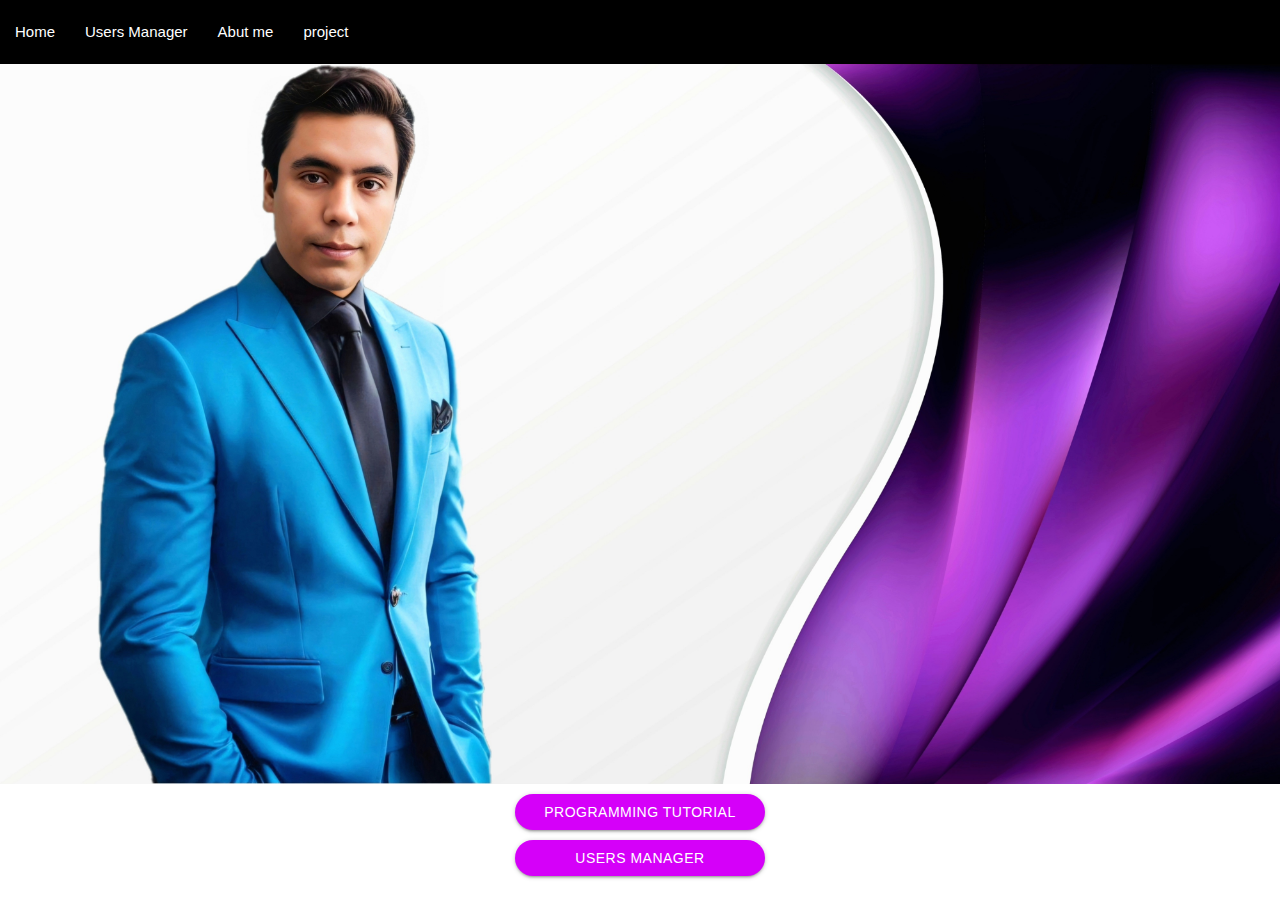
<file: index.html>
<!DOCTYPE html>
<html lang="en">

<head>
    <meta charset="UTF-8">
    <meta name="viewport" content="width=device-width, initial-scale=1.0">
    <link rel="stylesheet" href="./assets/materialize/css/materialize.min.css">
    <link href="https://fonts.googleapis.com/icon?family=Material+Icons" rel="stylesheet">
    <link rel="stylesheet" href="./assets/css/style.css">
    <link rel="stylesheet" href="./assets/css/util.css">
    <title>ALi_Tahmores</title>
</head>

<body>

    <!-- navbar sevtion_____start____ -->

    <nav class="black z-depth-0">
        <div class="nav-wrapper">
            <a href="#!" class="hide-on-med-and-up">Home</a>
            <a href="#!" class="brand-logo hide-on-med-and-up">
                <img class="logo" src="./assets/images/ts-website-favicon-color.png" alt="">
            </a>
            <a href="#" data-target="mobile-demo" class="sidenav-trigger"><i class="material-icons">menu</i></a>
            <ul class="hide-on-med-and-down">
                <li><a href="./index.html">Home</a></li>
                <li><a href="./users.html">Users Manager</a></li>
                <li><a href="#">Abut me</a></li>
                <li><a href="#">project</a></li>
            </ul>
        </div>
    </nav>

    <ul class="sidenav" id="mobile-demo">
        <li>
            <div class="user-view">
                <div class="background">
                    <img class="w_100" src="./assets/images/background-template.jpg">
                </div>
                <a href="#user"><img class="circle" src="./assets/images/profail.jpg"></a>
                <a href="#name"><span class="black-text name f-bold">ALi Tahmroes</span></a>
                <a href="#email"><span class="black-text email f-bold">alitahmores343412@gmail.com</span></a>
            </div>
        </li>
        <li><a href="#!"><i class="material-icons">link</i>Telegram</a></li>
        <li><a href="#!"><i class="material-icons">link</i>inestagram</a></li>
        <li><a href="#!"><i class="material-icons">link</i>gitub</a></li>
        <li><a href="#!"><i class="material-icons">link</i>linkdein</a></li>
        <li>
            <div class="divider"></div>
        </li>
        <li><a class="subheader">Subheader</a></li>
        <li><a class="waves-effect" href="#!">Home</a></li>
        <li><a class="waves-effect" href="#!">Abut me</a></li>
        <li><a class="waves-effect" href="#!">project</a></li>
        <li><a class="waves-effect" href="#!">contact with me</a></li>


    </ul>

    <!-- navbar sevtion_____End____ -->


    <!-- Home sevtion_____start____ -->

    <section class="flex-c-m flex-col">
        <img class="w-full" src="./assets/images/backgrond_head.jpg" alt="">
        <a href="./assets/images/profail.jpg" class="waves-effect waves-light btn purple accent-3 w-full max-w-250 m-t-10 mb-10 rounded-pill">
            Programming Tutorial
        </a>
        <a href="./users.html" class="waves-effect waves-light btn purple accent-3 w-full max-w-250 m-t-10 mb-10 rounded-pill">
            Users Manager
        </a>

    </section>

    <!-- Home sevtion_____End____ -->


    <script src="./assets/materialize/js/materialize.min.js"></script>
    <script src="./assets/js/script.js"></script>
</body>

</html>
</file>
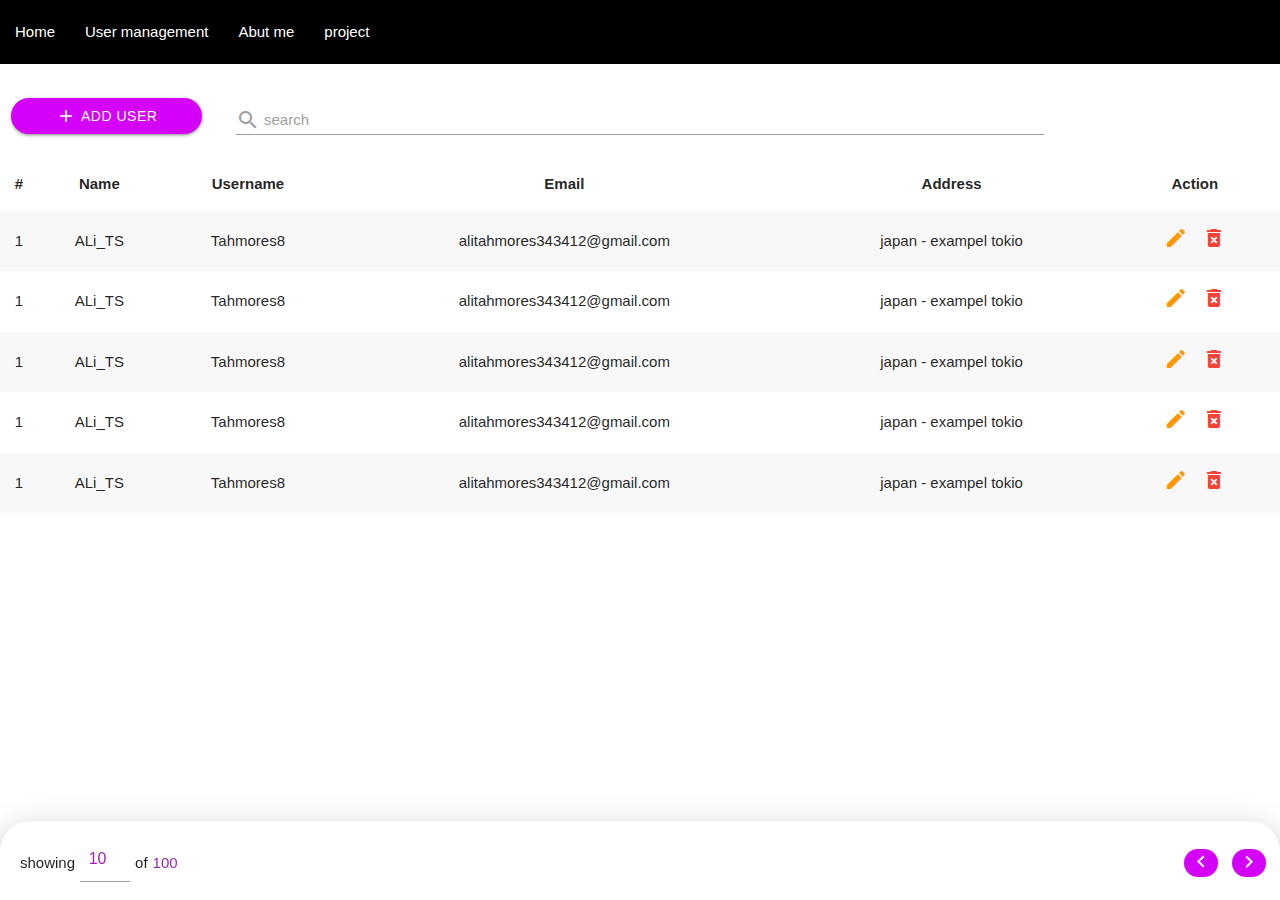
<file: users.html>
<!DOCTYPE html>
<html lang="en">

<head>
    <meta charset="UTF-8">
    <meta name="viewport" content="width=device-width, initial-scale=1.0">
    <link rel="stylesheet" href="./assets/materialize/css/materialize.min.css">
    <link href="https://fonts.googleapis.com/icon?family=Material+Icons" rel="stylesheet">
    <link rel="stylesheet" href="./assets/css/style.css">
    <link rel="stylesheet" href="./assets/css/util.css">
    <title>ALi_Tahmores</title>
</head>

<body>

    <!-- navbar sevtion_____start____ -->

    <nav class="black z-depth-0">
        <div class="nav-wrapper">
            <a href="#!" class="hide-on-med-and-up">Users Manager</a>
            <a href="#!" class="brand-logo hide-on-med-and-up">
                <img class="logo" src="./assets/images/ts-website-favicon-color.png" alt="">
            </a>
            <a href="#" data-target="mobile-demo" class="sidenav-trigger"><i class="material-icons">menu</i></a>
            <ul class="hide-on-med-and-down">
                <li><a href="./index.html">Home</a></li>
                <li><a href="./users.html">User management</a></li>
                <li><a href="#">Abut me</a></li>
                <li><a href="#">project</a></li>
            </ul>
        </div>
    </nav>

    <ul class="sidenav" id="mobile-demo">
        <li>
            <div class="user-view">
                <div class="background">
                    <img class="w_100" src="./assets/images/background-template.jpg">
                </div>
                <a href="#user"><img class="circle" src="./assets/images/profail.jpg"></a>
                <a href="#name"><span class="black-text name">ALi Tahmroes</span></a>
                <a href="#email"><span class="black-text email">alitahmores343412@gmail.com</span></a>
            </div>
        </li>
        <li><a href="#!"><i class="material-icons">link</i>Telegram</a></li>
        <li><a href="#!"><i class="material-icons">link</i>inestagram</a></li>
        <li><a href="#!"><i class="material-icons">link</i>gitub</a></li>
        <li><a href="#!"><i class="material-icons">link</i>linkdein</a></li>
        <li>
            <div class="divider"></div>
        </li>
        <li><a class="subheader">Subheader</a></li>
        <li><a class="waves-effect" href="#!">Home</a></li>
        <li><a class="waves-effect" href="#!">Abut me</a></li>
        <li><a class="waves-effect" href="#!">project</a></li>
        <li><a class="waves-effect" href="#!">contact with me</a></li>


    </ul>

    <!-- navbar sevtion_____End____ -->


    <!-- contend sevtion_____start____ -->


    <section id="top_actions_section" class="row m-t-10 m-b-0 container">
        <!-- add button__________-->
        <div class="p-l-10 p-r-10 p-t-10 col s12 m3 l2">
            <button id="add_user_button" class="waves-effect waves-light btn purple accent-3 p-l-30 p-r-30 w-full rounded_pill flex-c">
                <i class="material-icons m-r-5">add</i>
                Add User
            </button>
        </div>

        <!-- serch section__________-->

        <div class="row col s12 m9 l8 m-b-0">
            <div class="input-field col s12">
                <input id="search" type="text" class="validate">
                <label for="search">
                    <i class="material-icons pos-relative top-7">search</i>
                    search
                </label>
            </div>
        </div>

        <div class="col l2 hide-on-med-and-down"></div>

    </section>


    <section class="user_ilst_section">

        <ul class="collapsible hide-on-med-and-up">
            <li class="users_lite_item">
                <div class="collapsible-header">
                    <i
                        class="material-icons purple-text accent-2 users_list_arrow_icon trans-0-3">arrow_drop_down_circle</i>
                    ALi_TS
                </div>
                <div class="collapsible-body">
                    <div class="p-all-5">
                        <span class="f-bold">username</span>
                        <span>Tahmores8</span>
                    </div>
                    <div class="p-all-5">
                        <span class="f-bold">Email</span>
                        <span>alitahmores33412@gmail.com</span>
                    </div>
                    <div class="p-all-5">
                        <span class="f-bold">Address</span>
                        <span>japan - exampel tokio</span>
                    </div>
                    <div class="p-all-5 flex-l-m">
                        <span class="f-bold">Action :</span>
                        <i class="material-icons red-text m-l-5 m-r-5">delete_forever</i>
                        <i class="material-icons orange-text darken-3 m-l-5 m-r-5">edit</i>
                    </div>
                </div>
            </li>
            <li class="users_lite_item">
                <div class="collapsible-header">
                    <i
                        class="material-icons purple-text accent-2 users_list_arrow_icon trans-0-3">arrow_drop_down_circle</i>
                    Tahmores
                </div>
                <div class="collapsible-body">
                    <div class="p-all-5">
                        <span class="f-bold">username</span>
                        <span>Tahmores8</span>
                    </div>
                    <div class="p-all-5">
                        <span class="f-bold">Email</span>
                        <span>alitahmores33412@gmail.com</span>
                    </div>
                    <div class="p-all-5">
                        <span class="f-bold">Address</span>
                        <span>japan - exampel tokio</span>
                    </div>
                    <div class="p-all-5 flex-l-m">
                        <span class="f-bold">Action :</span>
                        <i class="material-icons red-text m-l-5 m-r-5">delete_forever</i>
                        <i class="material-icons orange-text darken-3 m-l-5 m-r-5">edit</i>
                    </div>
                </div>
            </li>
            <li class="users_lite_item">
                <div class="collapsible-header">
                    <i
                        class="material-icons purple-text accent-2 users_list_arrow_icon trans-0-3">arrow_drop_down_circle</i>
                    T_Amin_S
                </div>
                <div class="collapsible-body">
                    <div class="p-all-5">
                        <span class="f-bold">username</span>
                        <span>Tahmores8</span>
                    </div>
                    <div class="p-all-5">
                        <span class="f-bold">Email</span>
                        <span>alitahmores33412@gmail.com</span>
                    </div>
                    <div class="p-all-5">
                        <span class="f-bold">Address</span>
                        <span>japan - exampel tokio</span>
                    </div>
                    <div class="p-all-5 flex-l-m">
                        <span class="f-bold">Action :</span>
                        <i class="material-icons red-text m-l-5 m-r-5">delete_forever</i>
                        <i class="material-icons orange-text darken-3 m-l-5 m-r-5">edit</i>
                    </div>
                </div>
            </li>
        </ul>

        <div class="hide-on-med-and-down show-on-medium-up container">

            <table class="striped centered highlight">

                <thead>
                    <tr>
                        <th>#</th>
                        <th>Name</th>
                        <th>Username</th>
                        <th>Email</th>
                        <th>Address</th>
                        <th>Action</th>
                    </tr>
                </thead>

                <tbody>
                    <tr>
                        <td>1</td>
                        <td>ALi_TS</td>
                        <td>Tahmores8</td>
                        <td>alitahmores343412@gmail.com</td>
                        <td>japan - exampel tokio</td>
                        <td>
                            <i class="material-icons orange-text darken-3 m-l-5 m-r-5">edit</i>
                            <i class="material-icons red-text m-l-5 m-r-5">delete_forever</i>
                        </td>
                    </tr>

                    <tr>
                        <td>1</td>
                        <td>ALi_TS</td>
                        <td>Tahmores8</td>
                        <td>alitahmores343412@gmail.com</td>
                        <td>japan - exampel tokio</td>
                        <td>
                            <i class="material-icons orange-text darken-3 m-l-5 m-r-5">edit</i>
                            <i class="material-icons red-text m-l-5 m-r-5">delete_forever</i>
                        </td>
                    </tr>

                    <tr>
                        <td>1</td>
                        <td>ALi_TS</td>
                        <td>Tahmores8</td>
                        <td>alitahmores343412@gmail.com</td>
                        <td>japan - exampel tokio</td>
                        <td>
                            <i class="material-icons orange-text darken-3 m-l-5 m-r-5">edit</i>
                            <i class="material-icons red-text m-l-5 m-r-5">delete_forever</i>
                        </td>
                    </tr>

                    <tr>
                        <td>1</td>
                        <td>ALi_TS</td>
                        <td>Tahmores8</td>
                        <td>alitahmores343412@gmail.com</td>
                        <td>japan - exampel tokio</td>
                        <td>
                            <i class="material-icons orange-text darken-3 m-l-5 m-r-5">edit</i>
                            <i class="material-icons red-text m-l-5 m-r-5">delete_forever</i>
                        </td>
                    </tr>

                    <tr>
                        <td>1</td>
                        <td>ALi_TS</td>
                        <td>Tahmores8</td>
                        <td>alitahmores343412@gmail.com</td>
                        <td>japan - exampel tokio</td>
                        <td>
                            <i class="material-icons orange-text darken-3 m-l-5 m-r-5">edit</i>
                            <i class="material-icons red-text m-l-5 m-r-5">delete_forever</i>
                        </td>
                    </tr>
                </tbody>
            </table>

        </div>


        <div
            class="pagination_item_counts flex-l p-l-10 p-r-9 p-t-15 p-b-10 container flex-sb-m pos-fixed left-0 right-0 bottom-0 z-depth-4 rounded_top_30">

            <div class="pagination_item_counts flex-l p-l-10 flex-l-m">

                showing

                <span class="m-l-5 m-r-5 max-w-50">

                    <input type="number" class="purple-text accent-3 no-bordeer center-align m-b-0" value="10">
                </span>
                of
                <span class="purple-text accent-3 m-l-5 m-r-5">100</span>
            </div>

            <div class="pgination_buttons">
                <i
                    class="material-icons purple accent-3 m-l-5 m-r-5 p-l-5 p-r-5 p-t-1 p-b-3 waves-effect waves-light white-text rounded_pill">keyboard_arrow_left</i>
                <i
                    class="material-icons purple accent-3 m-l-5 m-r-5 p-l-5 p-r-5 p-t-1 p-b-3 waves-effect waves-light white-text rounded_pill">keyboard_arrow_right</i>
            </div>
        </div>

    </section>


    <div class="add_user_model_back dis-none"></div>
    <div class="add_user_model rounded_top_30 trans-0-1">
        <div class="roe p-t-10 p-b-10 p-r-40 p-l-40 center-on-small-only">
            <h5>
                <i class="material-icons m-r-10 m-l-10 pos-relative top-4">person_add</i>
                Add User
            </h5>


            <form>

                <div class="input-field col s12">

                    <input id="name" type="text" class="validate">

                    <label for="name">Name</label>

                </div>

                <div class="input-field col s12">

                    <input id="username" type="text" class="validate">

                    <label for="username">Username</label>

                </div>

                <div class="input-field col s12">

                    <input id="email" type="text" class="validate">

                    <label for="email">Email</label>

                </div>

                <button type="button" class="waves-effect waves-light btn purple m-t-20 m-b-10 w-full max-w-259 rounded_pill">
                    Submit
                </button>
                
            </form>
        </div>
    </div>


    <!-- contend sevtion_____End____ -->


    <script src="./assets/materialize/js/materialize.min.js"></script>
    <script src="./assets/js/script.js"></script>
    <script src="./assets/js/user.js"></script>
</body>

</html>
</file>
<file: assets/css/style.css>
body {
    margin: 0px;
    padding: 0px;
}


.logo {
    width: 100%;
    height: 55px;
}


.w_100 {
    width: 100%;
}

.color_text {
    color: black;
}

.rounded-pill {
    border-radius: 5rem;
}

@media(min-width:600px) {
    #top_actions_section {
        display: flex !important;
        align-items: center !important;
    }
}

.users_lite_item.active .users_list_arrow_icon {
    transform: rotate(180deg);
}

.users_lite_item.active,
.users_lite_item.active .collapsible-header {
    background-color: rgba(206 206 206 / 30%);
}

table.highlight>tbody>tr:hover {
    background-color: #aa00ff;
    color: white;
}

.container {
    width: 100% !important;
}

.add_user_model_back {
    position: fixed;
    width: 100%;
    height: 100vh;
    background-color: rgba(0, 0, 0, 0.5);
    top: 0;
    left: 0;
    z-index: 999;
}

.add_user_model {
    position: fixed;
    height: 70vh;
    background-color: white;
    bottom: 0;
    z-index: 1000;
    left: 0;
    right: 0;
    bottom: -70vh;
}

.add_user_model.show {
    box-shadow: 0 0 10px purple;
    bottom: 0;
}

.add_user_button {
    background-color: #aa00ff;
}
</file>
<file: assets/css/util.css>
/*[ FONT SIZE ]
///////////////////////////////////////////////////////////
*/
.f-bold{font-weight: bold;}
.fs-1 {font-size: 1px;}
.fs-2 {font-size: 2px;}
.fs-3 {font-size: 3px;}
.fs-4 {font-size: 4px;}
.fs-5 {font-size: 5px;}
.fs-6 {font-size: 6px;}
.fs-7 {font-size: 7px;}
.fs-8 {font-size: 8px;}
.fs-9 {font-size: 9px;}
.fs-10 {font-size: 10px;}
.fs-11 {font-size: 11px;}
.fs-12 {font-size: 12px;}
.fs-13 {font-size: 13px;}
.fs-14 {font-size: 14px;}
.fs-15 {font-size: 15px;}
.fs-16 {font-size: 16px;}
.fs-17 {font-size: 17px;}
.fs-18 {font-size: 18px;}
.fs-19 {font-size: 19px;}
.fs-20 {font-size: 20px;}
.fs-21 {font-size: 21px;}
.fs-22 {font-size: 22px;}
.fs-23 {font-size: 23px;}
.fs-24 {font-size: 24px;}
.fs-25 {font-size: 25px;}
.fs-26 {font-size: 26px;}
.fs-27 {font-size: 27px;}
.fs-28 {font-size: 28px;}
.fs-29 {font-size: 29px;}
.fs-30 {font-size: 30px;}
.fs-31 {font-size: 31px;}
.fs-32 {font-size: 32px;}
.fs-33 {font-size: 33px;}
.fs-34 {font-size: 34px;}
.fs-35 {font-size: 35px;}
.fs-36 {font-size: 36px;}
.fs-37 {font-size: 37px;}
.fs-38 {font-size: 38px;}
.fs-39 {font-size: 39px;}
.fs-40 {font-size: 40px;}
.fs-41 {font-size: 41px;}
.fs-42 {font-size: 42px;}
.fs-43 {font-size: 43px;}
.fs-44 {font-size: 44px;}
.fs-45 {font-size: 45px;}
.fs-46 {font-size: 46px;}
.fs-47 {font-size: 47px;}
.fs-48 {font-size: 48px;}
.fs-49 {font-size: 49px;}
.fs-50 {font-size: 50px;}
.fs-51 {font-size: 51px;}
.fs-52 {font-size: 52px;}
.fs-53 {font-size: 53px;}
.fs-54 {font-size: 54px;}
.fs-55 {font-size: 55px;}
.fs-56 {font-size: 56px;}
.fs-57 {font-size: 57px;}
.fs-58 {font-size: 58px;}
.fs-59 {font-size: 59px;}
.fs-60 {font-size: 60px;}
.fs-61 {font-size: 61px;}
.fs-62 {font-size: 62px;}
.fs-63 {font-size: 63px;}
.fs-64 {font-size: 64px;}
.fs-65 {font-size: 65px;}
.fs-66 {font-size: 66px;}
.fs-67 {font-size: 67px;}
.fs-68 {font-size: 68px;}
.fs-69 {font-size: 69px;}
.fs-70 {font-size: 70px;}
.fs-71 {font-size: 71px;}
.fs-72 {font-size: 72px;}
.fs-73 {font-size: 73px;}
.fs-74 {font-size: 74px;}
.fs-75 {font-size: 75px;}
.fs-76 {font-size: 76px;}
.fs-77 {font-size: 77px;}
.fs-78 {font-size: 78px;}
.fs-79 {font-size: 79px;}
.fs-80 {font-size: 80px;}
.fs-81 {font-size: 81px;}
.fs-82 {font-size: 82px;}
.fs-83 {font-size: 83px;}
.fs-84 {font-size: 84px;}
.fs-85 {font-size: 85px;}
.fs-86 {font-size: 86px;}
.fs-87 {font-size: 87px;}
.fs-88 {font-size: 88px;}
.fs-89 {font-size: 89px;}
.fs-90 {font-size: 90px;}
.fs-91 {font-size: 91px;}
.fs-92 {font-size: 92px;}
.fs-93 {font-size: 93px;}
.fs-94 {font-size: 94px;}
.fs-95 {font-size: 95px;}
.fs-96 {font-size: 96px;}
.fs-97 {font-size: 97px;}
.fs-98 {font-size: 98px;}
.fs-99 {font-size: 99px;}
.fs-100 {font-size: 100px;}
.fs-101 {font-size: 101px;}
.fs-102 {font-size: 102px;}
.fs-103 {font-size: 103px;}
.fs-104 {font-size: 104px;}
.fs-105 {font-size: 105px;}
.fs-106 {font-size: 106px;}
.fs-107 {font-size: 107px;}
.fs-108 {font-size: 108px;}
.fs-109 {font-size: 109px;}
.fs-110 {font-size: 110px;}
.fs-111 {font-size: 111px;}
.fs-112 {font-size: 112px;}
.fs-113 {font-size: 113px;}
.fs-114 {font-size: 114px;}
.fs-115 {font-size: 115px;}
.fs-116 {font-size: 116px;}
.fs-117 {font-size: 117px;}
.fs-118 {font-size: 118px;}
.fs-119 {font-size: 119px;}
.fs-120 {font-size: 120px;}
.fs-121 {font-size: 121px;}
.fs-122 {font-size: 122px;}
.fs-123 {font-size: 123px;}
.fs-124 {font-size: 124px;}
.fs-125 {font-size: 125px;}
.fs-126 {font-size: 126px;}
.fs-127 {font-size: 127px;}
.fs-128 {font-size: 128px;}
.fs-129 {font-size: 129px;}
.fs-130 {font-size: 130px;}
.fs-131 {font-size: 131px;}
.fs-132 {font-size: 132px;}
.fs-133 {font-size: 133px;}
.fs-134 {font-size: 134px;}
.fs-135 {font-size: 135px;}
.fs-136 {font-size: 136px;}
.fs-137 {font-size: 137px;}
.fs-138 {font-size: 138px;}
.fs-139 {font-size: 139px;}
.fs-140 {font-size: 140px;}
.fs-141 {font-size: 141px;}
.fs-142 {font-size: 142px;}
.fs-143 {font-size: 143px;}
.fs-144 {font-size: 144px;}
.fs-145 {font-size: 145px;}
.fs-146 {font-size: 146px;}
.fs-147 {font-size: 147px;}
.fs-148 {font-size: 148px;}
.fs-149 {font-size: 149px;}
.fs-150 {font-size: 150px;}
.fs-151 {font-size: 151px;}
.fs-152 {font-size: 152px;}
.fs-153 {font-size: 153px;}
.fs-154 {font-size: 154px;}
.fs-155 {font-size: 155px;}
.fs-156 {font-size: 156px;}
.fs-157 {font-size: 157px;}
.fs-158 {font-size: 158px;}
.fs-159 {font-size: 159px;}
.fs-160 {font-size: 160px;}
.fs-161 {font-size: 161px;}
.fs-162 {font-size: 162px;}
.fs-163 {font-size: 163px;}
.fs-164 {font-size: 164px;}
.fs-165 {font-size: 165px;}
.fs-166 {font-size: 166px;}
.fs-167 {font-size: 167px;}
.fs-168 {font-size: 168px;}
.fs-169 {font-size: 169px;}
.fs-170 {font-size: 170px;}
.fs-171 {font-size: 171px;}
.fs-172 {font-size: 172px;}
.fs-173 {font-size: 173px;}
.fs-174 {font-size: 174px;}
.fs-175 {font-size: 175px;}
.fs-176 {font-size: 176px;}
.fs-177 {font-size: 177px;}
.fs-178 {font-size: 178px;}
.fs-179 {font-size: 179px;}
.fs-180 {font-size: 180px;}
.fs-181 {font-size: 181px;}
.fs-182 {font-size: 182px;}
.fs-183 {font-size: 183px;}
.fs-184 {font-size: 184px;}
.fs-185 {font-size: 185px;}
.fs-186 {font-size: 186px;}
.fs-187 {font-size: 187px;}
.fs-188 {font-size: 188px;}
.fs-189 {font-size: 189px;}
.fs-190 {font-size: 190px;}
.fs-191 {font-size: 191px;}
.fs-192 {font-size: 192px;}
.fs-193 {font-size: 193px;}
.fs-194 {font-size: 194px;}
.fs-195 {font-size: 195px;}
.fs-196 {font-size: 196px;}
.fs-197 {font-size: 197px;}
.fs-198 {font-size: 198px;}
.fs-199 {font-size: 199px;}
.fs-200 {font-size: 200px;}

/*[ PADDING ]
///////////////////////////////////////////////////////////
*/
.p-all-0{padding: 0 !important;}
.p-all-1{padding: 1px !important;}
.p-all-2{padding: 2px !important;}
.p-all-3{padding: 3px !important;}
.p-all-4{padding: 4px !important;}
.p-all-5{padding: 5px !important;}
.p-all-6{padding: 6px !important;}
.p-all-7{padding: 7px !important;}
.p-all-8{padding: 8px !important;}
.p-all-9{padding: 9px !important;}
.p-t-0 {padding-top: 0px;}
.p-t-1 {padding-top: 1px;}
.p-t-2 {padding-top: 2px;}
.p-t-3 {padding-top: 3px;}
.p-t-4 {padding-top: 4px;}
.p-t-5 {padding-top: 5px;}
.p-t-6 {padding-top: 6px;}
.p-t-7 {padding-top: 7px;}
.p-t-8 {padding-top: 8px;}
.p-t-9 {padding-top: 9px;}
.p-t-10 {padding-top: 10px;}
.p-t-11 {padding-top: 11px;}
.p-t-12 {padding-top: 12px;}
.p-t-13 {padding-top: 13px;}
.p-t-14 {padding-top: 14px;}
.p-t-15 {padding-top: 15px;}
.p-t-16 {padding-top: 16px;}
.p-t-17 {padding-top: 17px;}
.p-t-18 {padding-top: 18px;}
.p-t-19 {padding-top: 19px;}
.p-t-20 {padding-top: 20px;}
.p-t-21 {padding-top: 21px;}
.p-t-22 {padding-top: 22px;}
.p-t-23 {padding-top: 23px;}
.p-t-24 {padding-top: 24px;}
.p-t-25 {padding-top: 25px;}
.p-t-26 {padding-top: 26px;}
.p-t-27 {padding-top: 27px;}
.p-t-28 {padding-top: 28px;}
.p-t-29 {padding-top: 29px;}
.p-t-30 {padding-top: 30px;}
.p-t-31 {padding-top: 31px;}
.p-t-32 {padding-top: 32px;}
.p-t-33 {padding-top: 33px;}
.p-t-34 {padding-top: 34px;}
.p-t-35 {padding-top: 35px;}
.p-t-36 {padding-top: 36px;}
.p-t-37 {padding-top: 37px;}
.p-t-38 {padding-top: 38px;}
.p-t-39 {padding-top: 39px;}
.p-t-40 {padding-top: 40px;}
.p-t-41 {padding-top: 41px;}
.p-t-42 {padding-top: 42px;}
.p-t-43 {padding-top: 43px;}
.p-t-44 {padding-top: 44px;}
.p-t-45 {padding-top: 45px;}
.p-t-46 {padding-top: 46px;}
.p-t-47 {padding-top: 47px;}
.p-t-48 {padding-top: 48px;}
.p-t-49 {padding-top: 49px;}
.p-t-50 {padding-top: 50px;}
.p-t-51 {padding-top: 51px;}
.p-t-52 {padding-top: 52px;}
.p-t-53 {padding-top: 53px;}
.p-t-54 {padding-top: 54px;}
.p-t-55 {padding-top: 55px;}
.p-t-56 {padding-top: 56px;}
.p-t-57 {padding-top: 57px;}
.p-t-58 {padding-top: 58px;}
.p-t-59 {padding-top: 59px;}
.p-t-60 {padding-top: 60px;}
.p-t-61 {padding-top: 61px;}
.p-t-62 {padding-top: 62px;}
.p-t-63 {padding-top: 63px;}
.p-t-64 {padding-top: 64px;}
.p-t-65 {padding-top: 65px;}
.p-t-66 {padding-top: 66px;}
.p-t-67 {padding-top: 67px;}
.p-t-68 {padding-top: 68px;}
.p-t-69 {padding-top: 69px;}
.p-t-70 {padding-top: 70px;}
.p-t-71 {padding-top: 71px;}
.p-t-72 {padding-top: 72px;}
.p-t-73 {padding-top: 73px;}
.p-t-74 {padding-top: 74px;}
.p-t-75 {padding-top: 75px;}
.p-t-76 {padding-top: 76px;}
.p-t-77 {padding-top: 77px;}
.p-t-78 {padding-top: 78px;}
.p-t-79 {padding-top: 79px;}
.p-t-80 {padding-top: 80px;}
.p-t-81 {padding-top: 81px;}
.p-t-82 {padding-top: 82px;}
.p-t-83 {padding-top: 83px;}
.p-t-84 {padding-top: 84px;}
.p-t-85 {padding-top: 85px;}
.p-t-86 {padding-top: 86px;}
.p-t-87 {padding-top: 87px;}
.p-t-88 {padding-top: 88px;}
.p-t-89 {padding-top: 89px;}
.p-t-90 {padding-top: 90px;}
.p-t-91 {padding-top: 91px;}
.p-t-92 {padding-top: 92px;}
.p-t-93 {padding-top: 93px;}
.p-t-94 {padding-top: 94px;}
.p-t-95 {padding-top: 95px;}
.p-t-96 {padding-top: 96px;}
.p-t-97 {padding-top: 97px;}
.p-t-98 {padding-top: 98px;}
.p-t-99 {padding-top: 99px;}
.p-t-100 {padding-top: 100px;}
.p-t-101 {padding-top: 101px;}
.p-t-102 {padding-top: 102px;}
.p-t-103 {padding-top: 103px;}
.p-t-104 {padding-top: 104px;}
.p-t-105 {padding-top: 105px;}
.p-t-106 {padding-top: 106px;}
.p-t-107 {padding-top: 107px;}
.p-t-108 {padding-top: 108px;}
.p-t-109 {padding-top: 109px;}
.p-t-110 {padding-top: 110px;}
.p-t-111 {padding-top: 111px;}
.p-t-112 {padding-top: 112px;}
.p-t-113 {padding-top: 113px;}
.p-t-114 {padding-top: 114px;}
.p-t-115 {padding-top: 115px;}
.p-t-116 {padding-top: 116px;}
.p-t-117 {padding-top: 117px;}
.p-t-118 {padding-top: 118px;}
.p-t-119 {padding-top: 119px;}
.p-t-120 {padding-top: 120px;}
.p-t-121 {padding-top: 121px;}
.p-t-122 {padding-top: 122px;}
.p-t-123 {padding-top: 123px;}
.p-t-124 {padding-top: 124px;}
.p-t-125 {padding-top: 125px;}
.p-t-126 {padding-top: 126px;}
.p-t-127 {padding-top: 127px;}
.p-t-128 {padding-top: 128px;}
.p-t-129 {padding-top: 129px;}
.p-t-130 {padding-top: 130px;}
.p-t-131 {padding-top: 131px;}
.p-t-132 {padding-top: 132px;}
.p-t-133 {padding-top: 133px;}
.p-t-134 {padding-top: 134px;}
.p-t-135 {padding-top: 135px;}
.p-t-136 {padding-top: 136px;}
.p-t-137 {padding-top: 137px;}
.p-t-138 {padding-top: 138px;}
.p-t-139 {padding-top: 139px;}
.p-t-140 {padding-top: 140px;}
.p-t-141 {padding-top: 141px;}
.p-t-142 {padding-top: 142px;}
.p-t-143 {padding-top: 143px;}
.p-t-144 {padding-top: 144px;}
.p-t-145 {padding-top: 145px;}
.p-t-146 {padding-top: 146px;}
.p-t-147 {padding-top: 147px;}
.p-t-148 {padding-top: 148px;}
.p-t-149 {padding-top: 149px;}
.p-t-150 {padding-top: 150px;}
.p-t-151 {padding-top: 151px;}
.p-t-152 {padding-top: 152px;}
.p-t-153 {padding-top: 153px;}
.p-t-154 {padding-top: 154px;}
.p-t-155 {padding-top: 155px;}
.p-t-156 {padding-top: 156px;}
.p-t-157 {padding-top: 157px;}
.p-t-158 {padding-top: 158px;}
.p-t-159 {padding-top: 159px;}
.p-t-160 {padding-top: 160px;}
.p-t-161 {padding-top: 161px;}
.p-t-162 {padding-top: 162px;}
.p-t-163 {padding-top: 163px;}
.p-t-164 {padding-top: 164px;}
.p-t-165 {padding-top: 165px;}
.p-t-166 {padding-top: 166px;}
.p-t-167 {padding-top: 167px;}
.p-t-168 {padding-top: 168px;}
.p-t-169 {padding-top: 169px;}
.p-t-170 {padding-top: 170px;}
.p-t-171 {padding-top: 171px;}
.p-t-172 {padding-top: 172px;}
.p-t-173 {padding-top: 173px;}
.p-t-174 {padding-top: 174px;}
.p-t-175 {padding-top: 175px;}
.p-t-176 {padding-top: 176px;}
.p-t-177 {padding-top: 177px;}
.p-t-178 {padding-top: 178px;}
.p-t-179 {padding-top: 179px;}
.p-t-180 {padding-top: 180px;}
.p-t-181 {padding-top: 181px;}
.p-t-182 {padding-top: 182px;}
.p-t-183 {padding-top: 183px;}
.p-t-184 {padding-top: 184px;}
.p-t-185 {padding-top: 185px;}
.p-t-186 {padding-top: 186px;}
.p-t-187 {padding-top: 187px;}
.p-t-188 {padding-top: 188px;}
.p-t-189 {padding-top: 189px;}
.p-t-190 {padding-top: 190px;}
.p-t-191 {padding-top: 191px;}
.p-t-192 {padding-top: 192px;}
.p-t-193 {padding-top: 193px;}
.p-t-194 {padding-top: 194px;}
.p-t-195 {padding-top: 195px;}
.p-t-196 {padding-top: 196px;}
.p-t-197 {padding-top: 197px;}
.p-t-198 {padding-top: 198px;}
.p-t-199 {padding-top: 199px;}
.p-t-200 {padding-top: 200px;}
.p-t-201 {padding-top: 201px;}
.p-t-202 {padding-top: 202px;}
.p-t-203 {padding-top: 203px;}
.p-t-204 {padding-top: 204px;}
.p-t-205 {padding-top: 205px;}
.p-t-206 {padding-top: 206px;}
.p-t-207 {padding-top: 207px;}
.p-t-208 {padding-top: 208px;}
.p-t-209 {padding-top: 209px;}
.p-t-210 {padding-top: 210px;}
.p-t-211 {padding-top: 211px;}
.p-t-212 {padding-top: 212px;}
.p-t-213 {padding-top: 213px;}
.p-t-214 {padding-top: 214px;}
.p-t-215 {padding-top: 215px;}
.p-t-216 {padding-top: 216px;}
.p-t-217 {padding-top: 217px;}
.p-t-218 {padding-top: 218px;}
.p-t-219 {padding-top: 219px;}
.p-t-220 {padding-top: 220px;}
.p-t-221 {padding-top: 221px;}
.p-t-222 {padding-top: 222px;}
.p-t-223 {padding-top: 223px;}
.p-t-224 {padding-top: 224px;}
.p-t-225 {padding-top: 225px;}
.p-t-226 {padding-top: 226px;}
.p-t-227 {padding-top: 227px;}
.p-t-228 {padding-top: 228px;}
.p-t-229 {padding-top: 229px;}
.p-t-230 {padding-top: 230px;}
.p-t-231 {padding-top: 231px;}
.p-t-232 {padding-top: 232px;}
.p-t-233 {padding-top: 233px;}
.p-t-234 {padding-top: 234px;}
.p-t-235 {padding-top: 235px;}
.p-t-236 {padding-top: 236px;}
.p-t-237 {padding-top: 237px;}
.p-t-238 {padding-top: 238px;}
.p-t-239 {padding-top: 239px;}
.p-t-240 {padding-top: 240px;}
.p-t-241 {padding-top: 241px;}
.p-t-242 {padding-top: 242px;}
.p-t-243 {padding-top: 243px;}
.p-t-244 {padding-top: 244px;}
.p-t-245 {padding-top: 245px;}
.p-t-246 {padding-top: 246px;}
.p-t-247 {padding-top: 247px;}
.p-t-248 {padding-top: 248px;}
.p-t-249 {padding-top: 249px;}
.p-t-250 {padding-top: 250px;}
.p-b-0 {padding-bottom: 0px;}
.p-b-1 {padding-bottom: 1px;}
.p-b-2 {padding-bottom: 2px;}
.p-b-3 {padding-bottom: 3px;}
.p-b-4 {padding-bottom: 4px;}
.p-b-5 {padding-bottom: 5px;}
.p-b-6 {padding-bottom: 6px;}
.p-b-7 {padding-bottom: 7px;}
.p-b-8 {padding-bottom: 8px;}
.p-b-9 {padding-bottom: 9px;}
.p-b-10 {padding-bottom: 10px;}
.p-b-11 {padding-bottom: 11px;}
.p-b-12 {padding-bottom: 12px;}
.p-b-13 {padding-bottom: 13px;}
.p-b-14 {padding-bottom: 14px;}
.p-b-15 {padding-bottom: 15px;}
.p-b-16 {padding-bottom: 16px;}
.p-b-17 {padding-bottom: 17px;}
.p-b-18 {padding-bottom: 18px;}
.p-b-19 {padding-bottom: 19px;}
.p-b-20 {padding-bottom: 20px;}
.p-b-21 {padding-bottom: 21px;}
.p-b-22 {padding-bottom: 22px;}
.p-b-23 {padding-bottom: 23px;}
.p-b-24 {padding-bottom: 24px;}
.p-b-25 {padding-bottom: 25px;}
.p-b-26 {padding-bottom: 26px;}
.p-b-27 {padding-bottom: 27px;}
.p-b-28 {padding-bottom: 28px;}
.p-b-29 {padding-bottom: 29px;}
.p-b-30 {padding-bottom: 30px;}
.p-b-31 {padding-bottom: 31px;}
.p-b-32 {padding-bottom: 32px;}
.p-b-33 {padding-bottom: 33px;}
.p-b-34 {padding-bottom: 34px;}
.p-b-35 {padding-bottom: 35px;}
.p-b-36 {padding-bottom: 36px;}
.p-b-37 {padding-bottom: 37px;}
.p-b-38 {padding-bottom: 38px;}
.p-b-39 {padding-bottom: 39px;}
.p-b-40 {padding-bottom: 40px;}
.p-b-41 {padding-bottom: 41px;}
.p-b-42 {padding-bottom: 42px;}
.p-b-43 {padding-bottom: 43px;}
.p-b-44 {padding-bottom: 44px;}
.p-b-45 {padding-bottom: 45px;}
.p-b-46 {padding-bottom: 46px;}
.p-b-47 {padding-bottom: 47px;}
.p-b-48 {padding-bottom: 48px;}
.p-b-49 {padding-bottom: 49px;}
.p-b-50 {padding-bottom: 50px;}
.p-b-51 {padding-bottom: 51px;}
.p-b-52 {padding-bottom: 52px;}
.p-b-53 {padding-bottom: 53px;}
.p-b-54 {padding-bottom: 54px;}
.p-b-55 {padding-bottom: 55px;}
.p-b-56 {padding-bottom: 56px;}
.p-b-57 {padding-bottom: 57px;}
.p-b-58 {padding-bottom: 58px;}
.p-b-59 {padding-bottom: 59px;}
.p-b-60 {padding-bottom: 60px;}
.p-b-61 {padding-bottom: 61px;}
.p-b-62 {padding-bottom: 62px;}
.p-b-63 {padding-bottom: 63px;}
.p-b-64 {padding-bottom: 64px;}
.p-b-65 {padding-bottom: 65px;}
.p-b-66 {padding-bottom: 66px;}
.p-b-67 {padding-bottom: 67px;}
.p-b-68 {padding-bottom: 68px;}
.p-b-69 {padding-bottom: 69px;}
.p-b-70 {padding-bottom: 70px;}
.p-b-71 {padding-bottom: 71px;}
.p-b-72 {padding-bottom: 72px;}
.p-b-73 {padding-bottom: 73px;}
.p-b-74 {padding-bottom: 74px;}
.p-b-75 {padding-bottom: 75px;}
.p-b-76 {padding-bottom: 76px;}
.p-b-77 {padding-bottom: 77px;}
.p-b-78 {padding-bottom: 78px;}
.p-b-79 {padding-bottom: 79px;}
.p-b-80 {padding-bottom: 80px;}
.p-b-81 {padding-bottom: 81px;}
.p-b-82 {padding-bottom: 82px;}
.p-b-83 {padding-bottom: 83px;}
.p-b-84 {padding-bottom: 84px;}
.p-b-85 {padding-bottom: 85px;}
.p-b-86 {padding-bottom: 86px;}
.p-b-87 {padding-bottom: 87px;}
.p-b-88 {padding-bottom: 88px;}
.p-b-89 {padding-bottom: 89px;}
.p-b-90 {padding-bottom: 90px;}
.p-b-91 {padding-bottom: 91px;}
.p-b-92 {padding-bottom: 92px;}
.p-b-93 {padding-bottom: 93px;}
.p-b-94 {padding-bottom: 94px;}
.p-b-95 {padding-bottom: 95px;}
.p-b-96 {padding-bottom: 96px;}
.p-b-97 {padding-bottom: 97px;}
.p-b-98 {padding-bottom: 98px;}
.p-b-99 {padding-bottom: 99px;}
.p-b-100 {padding-bottom: 100px;}
.p-b-101 {padding-bottom: 101px;}
.p-b-102 {padding-bottom: 102px;}
.p-b-103 {padding-bottom: 103px;}
.p-b-104 {padding-bottom: 104px;}
.p-b-105 {padding-bottom: 105px;}
.p-b-106 {padding-bottom: 106px;}
.p-b-107 {padding-bottom: 107px;}
.p-b-108 {padding-bottom: 108px;}
.p-b-109 {padding-bottom: 109px;}
.p-b-110 {padding-bottom: 110px;}
.p-b-111 {padding-bottom: 111px;}
.p-b-112 {padding-bottom: 112px;}
.p-b-113 {padding-bottom: 113px;}
.p-b-114 {padding-bottom: 114px;}
.p-b-115 {padding-bottom: 115px;}
.p-b-116 {padding-bottom: 116px;}
.p-b-117 {padding-bottom: 117px;}
.p-b-118 {padding-bottom: 118px;}
.p-b-119 {padding-bottom: 119px;}
.p-b-120 {padding-bottom: 120px;}
.p-b-121 {padding-bottom: 121px;}
.p-b-122 {padding-bottom: 122px;}
.p-b-123 {padding-bottom: 123px;}
.p-b-124 {padding-bottom: 124px;}
.p-b-125 {padding-bottom: 125px;}
.p-b-126 {padding-bottom: 126px;}
.p-b-127 {padding-bottom: 127px;}
.p-b-128 {padding-bottom: 128px;}
.p-b-129 {padding-bottom: 129px;}
.p-b-130 {padding-bottom: 130px;}
.p-b-131 {padding-bottom: 131px;}
.p-b-132 {padding-bottom: 132px;}
.p-b-133 {padding-bottom: 133px;}
.p-b-134 {padding-bottom: 134px;}
.p-b-135 {padding-bottom: 135px;}
.p-b-136 {padding-bottom: 136px;}
.p-b-137 {padding-bottom: 137px;}
.p-b-138 {padding-bottom: 138px;}
.p-b-139 {padding-bottom: 139px;}
.p-b-140 {padding-bottom: 140px;}
.p-b-141 {padding-bottom: 141px;}
.p-b-142 {padding-bottom: 142px;}
.p-b-143 {padding-bottom: 143px;}
.p-b-144 {padding-bottom: 144px;}
.p-b-145 {padding-bottom: 145px;}
.p-b-146 {padding-bottom: 146px;}
.p-b-147 {padding-bottom: 147px;}
.p-b-148 {padding-bottom: 148px;}
.p-b-149 {padding-bottom: 149px;}
.p-b-150 {padding-bottom: 150px;}
.p-b-151 {padding-bottom: 151px;}
.p-b-152 {padding-bottom: 152px;}
.p-b-153 {padding-bottom: 153px;}
.p-b-154 {padding-bottom: 154px;}
.p-b-155 {padding-bottom: 155px;}
.p-b-156 {padding-bottom: 156px;}
.p-b-157 {padding-bottom: 157px;}
.p-b-158 {padding-bottom: 158px;}
.p-b-159 {padding-bottom: 159px;}
.p-b-160 {padding-bottom: 160px;}
.p-b-161 {padding-bottom: 161px;}
.p-b-162 {padding-bottom: 162px;}
.p-b-163 {padding-bottom: 163px;}
.p-b-164 {padding-bottom: 164px;}
.p-b-165 {padding-bottom: 165px;}
.p-b-166 {padding-bottom: 166px;}
.p-b-167 {padding-bottom: 167px;}
.p-b-168 {padding-bottom: 168px;}
.p-b-169 {padding-bottom: 169px;}
.p-b-170 {padding-bottom: 170px;}
.p-b-171 {padding-bottom: 171px;}
.p-b-172 {padding-bottom: 172px;}
.p-b-173 {padding-bottom: 173px;}
.p-b-174 {padding-bottom: 174px;}
.p-b-175 {padding-bottom: 175px;}
.p-b-176 {padding-bottom: 176px;}
.p-b-177 {padding-bottom: 177px;}
.p-b-178 {padding-bottom: 178px;}
.p-b-179 {padding-bottom: 179px;}
.p-b-180 {padding-bottom: 180px;}
.p-b-181 {padding-bottom: 181px;}
.p-b-182 {padding-bottom: 182px;}
.p-b-183 {padding-bottom: 183px;}
.p-b-184 {padding-bottom: 184px;}
.p-b-185 {padding-bottom: 185px;}
.p-b-186 {padding-bottom: 186px;}
.p-b-187 {padding-bottom: 187px;}
.p-b-188 {padding-bottom: 188px;}
.p-b-189 {padding-bottom: 189px;}
.p-b-190 {padding-bottom: 190px;}
.p-b-191 {padding-bottom: 191px;}
.p-b-192 {padding-bottom: 192px;}
.p-b-193 {padding-bottom: 193px;}
.p-b-194 {padding-bottom: 194px;}
.p-b-195 {padding-bottom: 195px;}
.p-b-196 {padding-bottom: 196px;}
.p-b-197 {padding-bottom: 197px;}
.p-b-198 {padding-bottom: 198px;}
.p-b-199 {padding-bottom: 199px;}
.p-b-200 {padding-bottom: 200px;}
.p-b-201 {padding-bottom: 201px;}
.p-b-202 {padding-bottom: 202px;}
.p-b-203 {padding-bottom: 203px;}
.p-b-204 {padding-bottom: 204px;}
.p-b-205 {padding-bottom: 205px;}
.p-b-206 {padding-bottom: 206px;}
.p-b-207 {padding-bottom: 207px;}
.p-b-208 {padding-bottom: 208px;}
.p-b-209 {padding-bottom: 209px;}
.p-b-210 {padding-bottom: 210px;}
.p-b-211 {padding-bottom: 211px;}
.p-b-212 {padding-bottom: 212px;}
.p-b-213 {padding-bottom: 213px;}
.p-b-214 {padding-bottom: 214px;}
.p-b-215 {padding-bottom: 215px;}
.p-b-216 {padding-bottom: 216px;}
.p-b-217 {padding-bottom: 217px;}
.p-b-218 {padding-bottom: 218px;}
.p-b-219 {padding-bottom: 219px;}
.p-b-220 {padding-bottom: 220px;}
.p-b-221 {padding-bottom: 221px;}
.p-b-222 {padding-bottom: 222px;}
.p-b-223 {padding-bottom: 223px;}
.p-b-224 {padding-bottom: 224px;}
.p-b-225 {padding-bottom: 225px;}
.p-b-226 {padding-bottom: 226px;}
.p-b-227 {padding-bottom: 227px;}
.p-b-228 {padding-bottom: 228px;}
.p-b-229 {padding-bottom: 229px;}
.p-b-230 {padding-bottom: 230px;}
.p-b-231 {padding-bottom: 231px;}
.p-b-232 {padding-bottom: 232px;}
.p-b-233 {padding-bottom: 233px;}
.p-b-234 {padding-bottom: 234px;}
.p-b-235 {padding-bottom: 235px;}
.p-b-236 {padding-bottom: 236px;}
.p-b-237 {padding-bottom: 237px;}
.p-b-238 {padding-bottom: 238px;}
.p-b-239 {padding-bottom: 239px;}
.p-b-240 {padding-bottom: 240px;}
.p-b-241 {padding-bottom: 241px;}
.p-b-242 {padding-bottom: 242px;}
.p-b-243 {padding-bottom: 243px;}
.p-b-244 {padding-bottom: 244px;}
.p-b-245 {padding-bottom: 245px;}
.p-b-246 {padding-bottom: 246px;}
.p-b-247 {padding-bottom: 247px;}
.p-b-248 {padding-bottom: 248px;}
.p-b-249 {padding-bottom: 249px;}
.p-b-250 {padding-bottom: 250px;}
.p-l-0 {padding-left: 0px;}
.p-l-1 {padding-left: 1px;}
.p-l-2 {padding-left: 2px;}
.p-l-3 {padding-left: 3px;}
.p-l-4 {padding-left: 4px;}
.p-l-5 {padding-left: 5px;}
.p-l-6 {padding-left: 6px;}
.p-l-7 {padding-left: 7px;}
.p-l-8 {padding-left: 8px;}
.p-l-9 {padding-left: 9px;}
.p-l-10 {padding-left: 10px;}
.p-l-11 {padding-left: 11px;}
.p-l-12 {padding-left: 12px;}
.p-l-13 {padding-left: 13px;}
.p-l-14 {padding-left: 14px;}
.p-l-15 {padding-left: 15px;}
.p-l-16 {padding-left: 16px;}
.p-l-17 {padding-left: 17px;}
.p-l-18 {padding-left: 18px;}
.p-l-19 {padding-left: 19px;}
.p-l-20 {padding-left: 20px;}
.p-l-21 {padding-left: 21px;}
.p-l-22 {padding-left: 22px;}
.p-l-23 {padding-left: 23px;}
.p-l-24 {padding-left: 24px;}
.p-l-25 {padding-left: 25px;}
.p-l-26 {padding-left: 26px;}
.p-l-27 {padding-left: 27px;}
.p-l-28 {padding-left: 28px;}
.p-l-29 {padding-left: 29px;}
.p-l-30 {padding-left: 30px;}
.p-l-31 {padding-left: 31px;}
.p-l-32 {padding-left: 32px;}
.p-l-33 {padding-left: 33px;}
.p-l-34 {padding-left: 34px;}
.p-l-35 {padding-left: 35px;}
.p-l-36 {padding-left: 36px;}
.p-l-37 {padding-left: 37px;}
.p-l-38 {padding-left: 38px;}
.p-l-39 {padding-left: 39px;}
.p-l-40 {padding-left: 40px;}
.p-l-41 {padding-left: 41px;}
.p-l-42 {padding-left: 42px;}
.p-l-43 {padding-left: 43px;}
.p-l-44 {padding-left: 44px;}
.p-l-45 {padding-left: 45px;}
.p-l-46 {padding-left: 46px;}
.p-l-47 {padding-left: 47px;}
.p-l-48 {padding-left: 48px;}
.p-l-49 {padding-left: 49px;}
.p-l-50 {padding-left: 50px;}
.p-l-51 {padding-left: 51px;}
.p-l-52 {padding-left: 52px;}
.p-l-53 {padding-left: 53px;}
.p-l-54 {padding-left: 54px;}
.p-l-55 {padding-left: 55px;}
.p-l-56 {padding-left: 56px;}
.p-l-57 {padding-left: 57px;}
.p-l-58 {padding-left: 58px;}
.p-l-59 {padding-left: 59px;}
.p-l-60 {padding-left: 60px;}
.p-l-61 {padding-left: 61px;}
.p-l-62 {padding-left: 62px;}
.p-l-63 {padding-left: 63px;}
.p-l-64 {padding-left: 64px;}
.p-l-65 {padding-left: 65px;}
.p-l-66 {padding-left: 66px;}
.p-l-67 {padding-left: 67px;}
.p-l-68 {padding-left: 68px;}
.p-l-69 {padding-left: 69px;}
.p-l-70 {padding-left: 70px;}
.p-l-71 {padding-left: 71px;}
.p-l-72 {padding-left: 72px;}
.p-l-73 {padding-left: 73px;}
.p-l-74 {padding-left: 74px;}
.p-l-75 {padding-left: 75px;}
.p-l-76 {padding-left: 76px;}
.p-l-77 {padding-left: 77px;}
.p-l-78 {padding-left: 78px;}
.p-l-79 {padding-left: 79px;}
.p-l-80 {padding-left: 80px;}
.p-l-81 {padding-left: 81px;}
.p-l-82 {padding-left: 82px;}
.p-l-83 {padding-left: 83px;}
.p-l-84 {padding-left: 84px;}
.p-l-85 {padding-left: 85px;}
.p-l-86 {padding-left: 86px;}
.p-l-87 {padding-left: 87px;}
.p-l-88 {padding-left: 88px;}
.p-l-89 {padding-left: 89px;}
.p-l-90 {padding-left: 90px;}
.p-l-91 {padding-left: 91px;}
.p-l-92 {padding-left: 92px;}
.p-l-93 {padding-left: 93px;}
.p-l-94 {padding-left: 94px;}
.p-l-95 {padding-left: 95px;}
.p-l-96 {padding-left: 96px;}
.p-l-97 {padding-left: 97px;}
.p-l-98 {padding-left: 98px;}
.p-l-99 {padding-left: 99px;}
.p-l-100 {padding-left: 100px;}
.p-l-101 {padding-left: 101px;}
.p-l-102 {padding-left: 102px;}
.p-l-103 {padding-left: 103px;}
.p-l-104 {padding-left: 104px;}
.p-l-105 {padding-left: 105px;}
.p-l-106 {padding-left: 106px;}
.p-l-107 {padding-left: 107px;}
.p-l-108 {padding-left: 108px;}
.p-l-109 {padding-left: 109px;}
.p-l-110 {padding-left: 110px;}
.p-l-111 {padding-left: 111px;}
.p-l-112 {padding-left: 112px;}
.p-l-113 {padding-left: 113px;}
.p-l-114 {padding-left: 114px;}
.p-l-115 {padding-left: 115px;}
.p-l-116 {padding-left: 116px;}
.p-l-117 {padding-left: 117px;}
.p-l-118 {padding-left: 118px;}
.p-l-119 {padding-left: 119px;}
.p-l-120 {padding-left: 120px;}
.p-l-121 {padding-left: 121px;}
.p-l-122 {padding-left: 122px;}
.p-l-123 {padding-left: 123px;}
.p-l-124 {padding-left: 124px;}
.p-l-125 {padding-left: 125px;}
.p-l-126 {padding-left: 126px;}
.p-l-127 {padding-left: 127px;}
.p-l-128 {padding-left: 128px;}
.p-l-129 {padding-left: 129px;}
.p-l-130 {padding-left: 130px;}
.p-l-131 {padding-left: 131px;}
.p-l-132 {padding-left: 132px;}
.p-l-133 {padding-left: 133px;}
.p-l-134 {padding-left: 134px;}
.p-l-135 {padding-left: 135px;}
.p-l-136 {padding-left: 136px;}
.p-l-137 {padding-left: 137px;}
.p-l-138 {padding-left: 138px;}
.p-l-139 {padding-left: 139px;}
.p-l-140 {padding-left: 140px;}
.p-l-141 {padding-left: 141px;}
.p-l-142 {padding-left: 142px;}
.p-l-143 {padding-left: 143px;}
.p-l-144 {padding-left: 144px;}
.p-l-145 {padding-left: 145px;}
.p-l-146 {padding-left: 146px;}
.p-l-147 {padding-left: 147px;}
.p-l-148 {padding-left: 148px;}
.p-l-149 {padding-left: 149px;}
.p-l-150 {padding-left: 150px;}
.p-l-151 {padding-left: 151px;}
.p-l-152 {padding-left: 152px;}
.p-l-153 {padding-left: 153px;}
.p-l-154 {padding-left: 154px;}
.p-l-155 {padding-left: 155px;}
.p-l-156 {padding-left: 156px;}
.p-l-157 {padding-left: 157px;}
.p-l-158 {padding-left: 158px;}
.p-l-159 {padding-left: 159px;}
.p-l-160 {padding-left: 160px;}
.p-l-161 {padding-left: 161px;}
.p-l-162 {padding-left: 162px;}
.p-l-163 {padding-left: 163px;}
.p-l-164 {padding-left: 164px;}
.p-l-165 {padding-left: 165px;}
.p-l-166 {padding-left: 166px;}
.p-l-167 {padding-left: 167px;}
.p-l-168 {padding-left: 168px;}
.p-l-169 {padding-left: 169px;}
.p-l-170 {padding-left: 170px;}
.p-l-171 {padding-left: 171px;}
.p-l-172 {padding-left: 172px;}
.p-l-173 {padding-left: 173px;}
.p-l-174 {padding-left: 174px;}
.p-l-175 {padding-left: 175px;}
.p-l-176 {padding-left: 176px;}
.p-l-177 {padding-left: 177px;}
.p-l-178 {padding-left: 178px;}
.p-l-179 {padding-left: 179px;}
.p-l-180 {padding-left: 180px;}
.p-l-181 {padding-left: 181px;}
.p-l-182 {padding-left: 182px;}
.p-l-183 {padding-left: 183px;}
.p-l-184 {padding-left: 184px;}
.p-l-185 {padding-left: 185px;}
.p-l-186 {padding-left: 186px;}
.p-l-187 {padding-left: 187px;}
.p-l-188 {padding-left: 188px;}
.p-l-189 {padding-left: 189px;}
.p-l-190 {padding-left: 190px;}
.p-l-191 {padding-left: 191px;}
.p-l-192 {padding-left: 192px;}
.p-l-193 {padding-left: 193px;}
.p-l-194 {padding-left: 194px;}
.p-l-195 {padding-left: 195px;}
.p-l-196 {padding-left: 196px;}
.p-l-197 {padding-left: 197px;}
.p-l-198 {padding-left: 198px;}
.p-l-199 {padding-left: 199px;}
.p-l-200 {padding-left: 200px;}
.p-l-201 {padding-left: 201px;}
.p-l-202 {padding-left: 202px;}
.p-l-203 {padding-left: 203px;}
.p-l-204 {padding-left: 204px;}
.p-l-205 {padding-left: 205px;}
.p-l-206 {padding-left: 206px;}
.p-l-207 {padding-left: 207px;}
.p-l-208 {padding-left: 208px;}
.p-l-209 {padding-left: 209px;}
.p-l-210 {padding-left: 210px;}
.p-l-211 {padding-left: 211px;}
.p-l-212 {padding-left: 212px;}
.p-l-213 {padding-left: 213px;}
.p-l-214 {padding-left: 214px;}
.p-l-215 {padding-left: 215px;}
.p-l-216 {padding-left: 216px;}
.p-l-217 {padding-left: 217px;}
.p-l-218 {padding-left: 218px;}
.p-l-219 {padding-left: 219px;}
.p-l-220 {padding-left: 220px;}
.p-l-221 {padding-left: 221px;}
.p-l-222 {padding-left: 222px;}
.p-l-223 {padding-left: 223px;}
.p-l-224 {padding-left: 224px;}
.p-l-225 {padding-left: 225px;}
.p-l-226 {padding-left: 226px;}
.p-l-227 {padding-left: 227px;}
.p-l-228 {padding-left: 228px;}
.p-l-229 {padding-left: 229px;}
.p-l-230 {padding-left: 230px;}
.p-l-231 {padding-left: 231px;}
.p-l-232 {padding-left: 232px;}
.p-l-233 {padding-left: 233px;}
.p-l-234 {padding-left: 234px;}
.p-l-235 {padding-left: 235px;}
.p-l-236 {padding-left: 236px;}
.p-l-237 {padding-left: 237px;}
.p-l-238 {padding-left: 238px;}
.p-l-239 {padding-left: 239px;}
.p-l-240 {padding-left: 240px;}
.p-l-241 {padding-left: 241px;}
.p-l-242 {padding-left: 242px;}
.p-l-243 {padding-left: 243px;}
.p-l-244 {padding-left: 244px;}
.p-l-245 {padding-left: 245px;}
.p-l-246 {padding-left: 246px;}
.p-l-247 {padding-left: 247px;}
.p-l-248 {padding-left: 248px;}
.p-l-249 {padding-left: 249px;}
.p-l-250 {padding-left: 250px;}
.p-r-0 {padding-right: 0px;}
.p-r-1 {padding-right: 1px;}
.p-r-2 {padding-right: 2px;}
.p-r-3 {padding-right: 3px;}
.p-r-4 {padding-right: 4px;}
.p-r-5 {padding-right: 5px;}
.p-r-6 {padding-right: 6px;}
.p-r-7 {padding-right: 7px;}
.p-r-8 {padding-right: 8px;}
.p-r-9 {padding-right: 9px;}
.p-r-10 {padding-right: 10px;}
.p-r-11 {padding-right: 11px;}
.p-r-12 {padding-right: 12px;}
.p-r-13 {padding-right: 13px;}
.p-r-14 {padding-right: 14px;}
.p-r-15 {padding-right: 15px;}
.p-r-16 {padding-right: 16px;}
.p-r-17 {padding-right: 17px;}
.p-r-18 {padding-right: 18px;}
.p-r-19 {padding-right: 19px;}
.p-r-20 {padding-right: 20px;}
.p-r-21 {padding-right: 21px;}
.p-r-22 {padding-right: 22px;}
.p-r-23 {padding-right: 23px;}
.p-r-24 {padding-right: 24px;}
.p-r-25 {padding-right: 25px;}
.p-r-26 {padding-right: 26px;}
.p-r-27 {padding-right: 27px;}
.p-r-28 {padding-right: 28px;}
.p-r-29 {padding-right: 29px;}
.p-r-30 {padding-right: 30px;}
.p-r-31 {padding-right: 31px;}
.p-r-32 {padding-right: 32px;}
.p-r-33 {padding-right: 33px;}
.p-r-34 {padding-right: 34px;}
.p-r-35 {padding-right: 35px;}
.p-r-36 {padding-right: 36px;}
.p-r-37 {padding-right: 37px;}
.p-r-38 {padding-right: 38px;}
.p-r-39 {padding-right: 39px;}
.p-r-40 {padding-right: 40px;}
.p-r-41 {padding-right: 41px;}
.p-r-42 {padding-right: 42px;}
.p-r-43 {padding-right: 43px;}
.p-r-44 {padding-right: 44px;}
.p-r-45 {padding-right: 45px;}
.p-r-46 {padding-right: 46px;}
.p-r-47 {padding-right: 47px;}
.p-r-48 {padding-right: 48px;}
.p-r-49 {padding-right: 49px;}
.p-r-50 {padding-right: 50px;}
.p-r-51 {padding-right: 51px;}
.p-r-52 {padding-right: 52px;}
.p-r-53 {padding-right: 53px;}
.p-r-54 {padding-right: 54px;}
.p-r-55 {padding-right: 55px;}
.p-r-56 {padding-right: 56px;}
.p-r-57 {padding-right: 57px;}
.p-r-58 {padding-right: 58px;}
.p-r-59 {padding-right: 59px;}
.p-r-60 {padding-right: 60px;}
.p-r-61 {padding-right: 61px;}
.p-r-62 {padding-right: 62px;}
.p-r-63 {padding-right: 63px;}
.p-r-64 {padding-right: 64px;}
.p-r-65 {padding-right: 65px;}
.p-r-66 {padding-right: 66px;}
.p-r-67 {padding-right: 67px;}
.p-r-68 {padding-right: 68px;}
.p-r-69 {padding-right: 69px;}
.p-r-70 {padding-right: 70px;}
.p-r-71 {padding-right: 71px;}
.p-r-72 {padding-right: 72px;}
.p-r-73 {padding-right: 73px;}
.p-r-74 {padding-right: 74px;}
.p-r-75 {padding-right: 75px;}
.p-r-76 {padding-right: 76px;}
.p-r-77 {padding-right: 77px;}
.p-r-78 {padding-right: 78px;}
.p-r-79 {padding-right: 79px;}
.p-r-80 {padding-right: 80px;}
.p-r-81 {padding-right: 81px;}
.p-r-82 {padding-right: 82px;}
.p-r-83 {padding-right: 83px;}
.p-r-84 {padding-right: 84px;}
.p-r-85 {padding-right: 85px;}
.p-r-86 {padding-right: 86px;}
.p-r-87 {padding-right: 87px;}
.p-r-88 {padding-right: 88px;}
.p-r-89 {padding-right: 89px;}
.p-r-90 {padding-right: 90px;}
.p-r-91 {padding-right: 91px;}
.p-r-92 {padding-right: 92px;}
.p-r-93 {padding-right: 93px;}
.p-r-94 {padding-right: 94px;}
.p-r-95 {padding-right: 95px;}
.p-r-96 {padding-right: 96px;}
.p-r-97 {padding-right: 97px;}
.p-r-98 {padding-right: 98px;}
.p-r-99 {padding-right: 99px;}
.p-r-100 {padding-right: 100px;}
.p-r-101 {padding-right: 101px;}
.p-r-102 {padding-right: 102px;}
.p-r-103 {padding-right: 103px;}
.p-r-104 {padding-right: 104px;}
.p-r-105 {padding-right: 105px;}
.p-r-106 {padding-right: 106px;}
.p-r-107 {padding-right: 107px;}
.p-r-108 {padding-right: 108px;}
.p-r-109 {padding-right: 109px;}
.p-r-110 {padding-right: 110px;}
.p-r-111 {padding-right: 111px;}
.p-r-112 {padding-right: 112px;}
.p-r-113 {padding-right: 113px;}
.p-r-114 {padding-right: 114px;}
.p-r-115 {padding-right: 115px;}
.p-r-116 {padding-right: 116px;}
.p-r-117 {padding-right: 117px;}
.p-r-118 {padding-right: 118px;}
.p-r-119 {padding-right: 119px;}
.p-r-120 {padding-right: 120px;}
.p-r-121 {padding-right: 121px;}
.p-r-122 {padding-right: 122px;}
.p-r-123 {padding-right: 123px;}
.p-r-124 {padding-right: 124px;}
.p-r-125 {padding-right: 125px;}
.p-r-126 {padding-right: 126px;}
.p-r-127 {padding-right: 127px;}
.p-r-128 {padding-right: 128px;}
.p-r-129 {padding-right: 129px;}
.p-r-130 {padding-right: 130px;}
.p-r-131 {padding-right: 131px;}
.p-r-132 {padding-right: 132px;}
.p-r-133 {padding-right: 133px;}
.p-r-134 {padding-right: 134px;}
.p-r-135 {padding-right: 135px;}
.p-r-136 {padding-right: 136px;}
.p-r-137 {padding-right: 137px;}
.p-r-138 {padding-right: 138px;}
.p-r-139 {padding-right: 139px;}
.p-r-140 {padding-right: 140px;}
.p-r-141 {padding-right: 141px;}
.p-r-142 {padding-right: 142px;}
.p-r-143 {padding-right: 143px;}
.p-r-144 {padding-right: 144px;}
.p-r-145 {padding-right: 145px;}
.p-r-146 {padding-right: 146px;}
.p-r-147 {padding-right: 147px;}
.p-r-148 {padding-right: 148px;}
.p-r-149 {padding-right: 149px;}
.p-r-150 {padding-right: 150px;}
.p-r-151 {padding-right: 151px;}
.p-r-152 {padding-right: 152px;}
.p-r-153 {padding-right: 153px;}
.p-r-154 {padding-right: 154px;}
.p-r-155 {padding-right: 155px;}
.p-r-156 {padding-right: 156px;}
.p-r-157 {padding-right: 157px;}
.p-r-158 {padding-right: 158px;}
.p-r-159 {padding-right: 159px;}
.p-r-160 {padding-right: 160px;}
.p-r-161 {padding-right: 161px;}
.p-r-162 {padding-right: 162px;}
.p-r-163 {padding-right: 163px;}
.p-r-164 {padding-right: 164px;}
.p-r-165 {padding-right: 165px;}
.p-r-166 {padding-right: 166px;}
.p-r-167 {padding-right: 167px;}
.p-r-168 {padding-right: 168px;}
.p-r-169 {padding-right: 169px;}
.p-r-170 {padding-right: 170px;}
.p-r-171 {padding-right: 171px;}
.p-r-172 {padding-right: 172px;}
.p-r-173 {padding-right: 173px;}
.p-r-174 {padding-right: 174px;}
.p-r-175 {padding-right: 175px;}
.p-r-176 {padding-right: 176px;}
.p-r-177 {padding-right: 177px;}
.p-r-178 {padding-right: 178px;}
.p-r-179 {padding-right: 179px;}
.p-r-180 {padding-right: 180px;}
.p-r-181 {padding-right: 181px;}
.p-r-182 {padding-right: 182px;}
.p-r-183 {padding-right: 183px;}
.p-r-184 {padding-right: 184px;}
.p-r-185 {padding-right: 185px;}
.p-r-186 {padding-right: 186px;}
.p-r-187 {padding-right: 187px;}
.p-r-188 {padding-right: 188px;}
.p-r-189 {padding-right: 189px;}
.p-r-190 {padding-right: 190px;}
.p-r-191 {padding-right: 191px;}
.p-r-192 {padding-right: 192px;}
.p-r-193 {padding-right: 193px;}
.p-r-194 {padding-right: 194px;}
.p-r-195 {padding-right: 195px;}
.p-r-196 {padding-right: 196px;}
.p-r-197 {padding-right: 197px;}
.p-r-198 {padding-right: 198px;}
.p-r-199 {padding-right: 199px;}
.p-r-200 {padding-right: 200px;}
.p-r-201 {padding-right: 201px;}
.p-r-202 {padding-right: 202px;}
.p-r-203 {padding-right: 203px;}
.p-r-204 {padding-right: 204px;}
.p-r-205 {padding-right: 205px;}
.p-r-206 {padding-right: 206px;}
.p-r-207 {padding-right: 207px;}
.p-r-208 {padding-right: 208px;}
.p-r-209 {padding-right: 209px;}
.p-r-210 {padding-right: 210px;}
.p-r-211 {padding-right: 211px;}
.p-r-212 {padding-right: 212px;}
.p-r-213 {padding-right: 213px;}
.p-r-214 {padding-right: 214px;}
.p-r-215 {padding-right: 215px;}
.p-r-216 {padding-right: 216px;}
.p-r-217 {padding-right: 217px;}
.p-r-218 {padding-right: 218px;}
.p-r-219 {padding-right: 219px;}
.p-r-220 {padding-right: 220px;}
.p-r-221 {padding-right: 221px;}
.p-r-222 {padding-right: 222px;}
.p-r-223 {padding-right: 223px;}
.p-r-224 {padding-right: 224px;}
.p-r-225 {padding-right: 225px;}
.p-r-226 {padding-right: 226px;}
.p-r-227 {padding-right: 227px;}
.p-r-228 {padding-right: 228px;}
.p-r-229 {padding-right: 229px;}
.p-r-230 {padding-right: 230px;}
.p-r-231 {padding-right: 231px;}
.p-r-232 {padding-right: 232px;}
.p-r-233 {padding-right: 233px;}
.p-r-234 {padding-right: 234px;}
.p-r-235 {padding-right: 235px;}
.p-r-236 {padding-right: 236px;}
.p-r-237 {padding-right: 237px;}
.p-r-238 {padding-right: 238px;}
.p-r-239 {padding-right: 239px;}
.p-r-240 {padding-right: 240px;}
.p-r-241 {padding-right: 241px;}
.p-r-242 {padding-right: 242px;}
.p-r-243 {padding-right: 243px;}
.p-r-244 {padding-right: 244px;}
.p-r-245 {padding-right: 245px;}
.p-r-246 {padding-right: 246px;}
.p-r-247 {padding-right: 247px;}
.p-r-248 {padding-right: 248px;}
.p-r-249 {padding-right: 249px;}
.p-r-250 {padding-right: 250px;}

/*[ MARGIN ]
///////////////////////////////////////////////////////////
*/
.m-t-0 {margin-top: 0px;}
.m-t-1 {margin-top: 1px;}
.m-t-2 {margin-top: 2px;}
.m-t-3 {margin-top: 3px;}
.m-t-4 {margin-top: 4px;}
.m-t-5 {margin-top: 5px;}
.m-t-6 {margin-top: 6px;}
.m-t-7 {margin-top: 7px;}
.m-t-8 {margin-top: 8px;}
.m-t-9 {margin-top: 9px;}
.m-t-10 {margin-top: 10px;}
.m-t-11 {margin-top: 11px;}
.m-t-12 {margin-top: 12px;}
.m-t-13 {margin-top: 13px;}
.m-t-14 {margin-top: 14px;}
.m-t-15 {margin-top: 15px;}
.m-t-16 {margin-top: 16px;}
.m-t-17 {margin-top: 17px;}
.m-t-18 {margin-top: 18px;}
.m-t-19 {margin-top: 19px;}
.m-t-20 {margin-top: 20px;}
.m-t-21 {margin-top: 21px;}
.m-t-22 {margin-top: 22px;}
.m-t-23 {margin-top: 23px;}
.m-t-24 {margin-top: 24px;}
.m-t-25 {margin-top: 25px;}
.m-t-26 {margin-top: 26px;}
.m-t-27 {margin-top: 27px;}
.m-t-28 {margin-top: 28px;}
.m-t-29 {margin-top: 29px;}
.m-t-30 {margin-top: 30px;}
.m-t-31 {margin-top: 31px;}
.m-t-32 {margin-top: 32px;}
.m-t-33 {margin-top: 33px;}
.m-t-34 {margin-top: 34px;}
.m-t-35 {margin-top: 35px;}
.m-t-36 {margin-top: 36px;}
.m-t-37 {margin-top: 37px;}
.m-t-38 {margin-top: 38px;}
.m-t-39 {margin-top: 39px;}
.m-t-40 {margin-top: 40px;}
.m-t-41 {margin-top: 41px;}
.m-t-42 {margin-top: 42px;}
.m-t-43 {margin-top: 43px;}
.m-t-44 {margin-top: 44px;}
.m-t-45 {margin-top: 45px;}
.m-t-46 {margin-top: 46px;}
.m-t-47 {margin-top: 47px;}
.m-t-48 {margin-top: 48px;}
.m-t-49 {margin-top: 49px;}
.m-t-50 {margin-top: 50px;}
.m-t-51 {margin-top: 51px;}
.m-t-52 {margin-top: 52px;}
.m-t-53 {margin-top: 53px;}
.m-t-54 {margin-top: 54px;}
.m-t-55 {margin-top: 55px;}
.m-t-56 {margin-top: 56px;}
.m-t-57 {margin-top: 57px;}
.m-t-58 {margin-top: 58px;}
.m-t-59 {margin-top: 59px;}
.m-t-60 {margin-top: 60px;}
.m-t-61 {margin-top: 61px;}
.m-t-62 {margin-top: 62px;}
.m-t-63 {margin-top: 63px;}
.m-t-64 {margin-top: 64px;}
.m-t-65 {margin-top: 65px;}
.m-t-66 {margin-top: 66px;}
.m-t-67 {margin-top: 67px;}
.m-t-68 {margin-top: 68px;}
.m-t-69 {margin-top: 69px;}
.m-t-70 {margin-top: 70px;}
.m-t-71 {margin-top: 71px;}
.m-t-72 {margin-top: 72px;}
.m-t-73 {margin-top: 73px;}
.m-t-74 {margin-top: 74px;}
.m-t-75 {margin-top: 75px;}
.m-t-76 {margin-top: 76px;}
.m-t-77 {margin-top: 77px;}
.m-t-78 {margin-top: 78px;}
.m-t-79 {margin-top: 79px;}
.m-t-80 {margin-top: 80px;}
.m-t-81 {margin-top: 81px;}
.m-t-82 {margin-top: 82px;}
.m-t-83 {margin-top: 83px;}
.m-t-84 {margin-top: 84px;}
.m-t-85 {margin-top: 85px;}
.m-t-86 {margin-top: 86px;}
.m-t-87 {margin-top: 87px;}
.m-t-88 {margin-top: 88px;}
.m-t-89 {margin-top: 89px;}
.m-t-90 {margin-top: 90px;}
.m-t-91 {margin-top: 91px;}
.m-t-92 {margin-top: 92px;}
.m-t-93 {margin-top: 93px;}
.m-t-94 {margin-top: 94px;}
.m-t-95 {margin-top: 95px;}
.m-t-96 {margin-top: 96px;}
.m-t-97 {margin-top: 97px;}
.m-t-98 {margin-top: 98px;}
.m-t-99 {margin-top: 99px;}
.m-t-100 {margin-top: 100px;}
.m-t-101 {margin-top: 101px;}
.m-t-102 {margin-top: 102px;}
.m-t-103 {margin-top: 103px;}
.m-t-104 {margin-top: 104px;}
.m-t-105 {margin-top: 105px;}
.m-t-106 {margin-top: 106px;}
.m-t-107 {margin-top: 107px;}
.m-t-108 {margin-top: 108px;}
.m-t-109 {margin-top: 109px;}
.m-t-110 {margin-top: 110px;}
.m-t-111 {margin-top: 111px;}
.m-t-112 {margin-top: 112px;}
.m-t-113 {margin-top: 113px;}
.m-t-114 {margin-top: 114px;}
.m-t-115 {margin-top: 115px;}
.m-t-116 {margin-top: 116px;}
.m-t-117 {margin-top: 117px;}
.m-t-118 {margin-top: 118px;}
.m-t-119 {margin-top: 119px;}
.m-t-120 {margin-top: 120px;}
.m-t-121 {margin-top: 121px;}
.m-t-122 {margin-top: 122px;}
.m-t-123 {margin-top: 123px;}
.m-t-124 {margin-top: 124px;}
.m-t-125 {margin-top: 125px;}
.m-t-126 {margin-top: 126px;}
.m-t-127 {margin-top: 127px;}
.m-t-128 {margin-top: 128px;}
.m-t-129 {margin-top: 129px;}
.m-t-130 {margin-top: 130px;}
.m-t-131 {margin-top: 131px;}
.m-t-132 {margin-top: 132px;}
.m-t-133 {margin-top: 133px;}
.m-t-134 {margin-top: 134px;}
.m-t-135 {margin-top: 135px;}
.m-t-136 {margin-top: 136px;}
.m-t-137 {margin-top: 137px;}
.m-t-138 {margin-top: 138px;}
.m-t-139 {margin-top: 139px;}
.m-t-140 {margin-top: 140px;}
.m-t-141 {margin-top: 141px;}
.m-t-142 {margin-top: 142px;}
.m-t-143 {margin-top: 143px;}
.m-t-144 {margin-top: 144px;}
.m-t-145 {margin-top: 145px;}
.m-t-146 {margin-top: 146px;}
.m-t-147 {margin-top: 147px;}
.m-t-148 {margin-top: 148px;}
.m-t-149 {margin-top: 149px;}
.m-t-150 {margin-top: 150px;}
.m-t-151 {margin-top: 151px;}
.m-t-152 {margin-top: 152px;}
.m-t-153 {margin-top: 153px;}
.m-t-154 {margin-top: 154px;}
.m-t-155 {margin-top: 155px;}
.m-t-156 {margin-top: 156px;}
.m-t-157 {margin-top: 157px;}
.m-t-158 {margin-top: 158px;}
.m-t-159 {margin-top: 159px;}
.m-t-160 {margin-top: 160px;}
.m-t-161 {margin-top: 161px;}
.m-t-162 {margin-top: 162px;}
.m-t-163 {margin-top: 163px;}
.m-t-164 {margin-top: 164px;}
.m-t-165 {margin-top: 165px;}
.m-t-166 {margin-top: 166px;}
.m-t-167 {margin-top: 167px;}
.m-t-168 {margin-top: 168px;}
.m-t-169 {margin-top: 169px;}
.m-t-170 {margin-top: 170px;}
.m-t-171 {margin-top: 171px;}
.m-t-172 {margin-top: 172px;}
.m-t-173 {margin-top: 173px;}
.m-t-174 {margin-top: 174px;}
.m-t-175 {margin-top: 175px;}
.m-t-176 {margin-top: 176px;}
.m-t-177 {margin-top: 177px;}
.m-t-178 {margin-top: 178px;}
.m-t-179 {margin-top: 179px;}
.m-t-180 {margin-top: 180px;}
.m-t-181 {margin-top: 181px;}
.m-t-182 {margin-top: 182px;}
.m-t-183 {margin-top: 183px;}
.m-t-184 {margin-top: 184px;}
.m-t-185 {margin-top: 185px;}
.m-t-186 {margin-top: 186px;}
.m-t-187 {margin-top: 187px;}
.m-t-188 {margin-top: 188px;}
.m-t-189 {margin-top: 189px;}
.m-t-190 {margin-top: 190px;}
.m-t-191 {margin-top: 191px;}
.m-t-192 {margin-top: 192px;}
.m-t-193 {margin-top: 193px;}
.m-t-194 {margin-top: 194px;}
.m-t-195 {margin-top: 195px;}
.m-t-196 {margin-top: 196px;}
.m-t-197 {margin-top: 197px;}
.m-t-198 {margin-top: 198px;}
.m-t-199 {margin-top: 199px;}
.m-t-200 {margin-top: 200px;}
.m-t-201 {margin-top: 201px;}
.m-t-202 {margin-top: 202px;}
.m-t-203 {margin-top: 203px;}
.m-t-204 {margin-top: 204px;}
.m-t-205 {margin-top: 205px;}
.m-t-206 {margin-top: 206px;}
.m-t-207 {margin-top: 207px;}
.m-t-208 {margin-top: 208px;}
.m-t-209 {margin-top: 209px;}
.m-t-210 {margin-top: 210px;}
.m-t-211 {margin-top: 211px;}
.m-t-212 {margin-top: 212px;}
.m-t-213 {margin-top: 213px;}
.m-t-214 {margin-top: 214px;}
.m-t-215 {margin-top: 215px;}
.m-t-216 {margin-top: 216px;}
.m-t-217 {margin-top: 217px;}
.m-t-218 {margin-top: 218px;}
.m-t-219 {margin-top: 219px;}
.m-t-220 {margin-top: 220px;}
.m-t-221 {margin-top: 221px;}
.m-t-222 {margin-top: 222px;}
.m-t-223 {margin-top: 223px;}
.m-t-224 {margin-top: 224px;}
.m-t-225 {margin-top: 225px;}
.m-t-226 {margin-top: 226px;}
.m-t-227 {margin-top: 227px;}
.m-t-228 {margin-top: 228px;}
.m-t-229 {margin-top: 229px;}
.m-t-230 {margin-top: 230px;}
.m-t-231 {margin-top: 231px;}
.m-t-232 {margin-top: 232px;}
.m-t-233 {margin-top: 233px;}
.m-t-234 {margin-top: 234px;}
.m-t-235 {margin-top: 235px;}
.m-t-236 {margin-top: 236px;}
.m-t-237 {margin-top: 237px;}
.m-t-238 {margin-top: 238px;}
.m-t-239 {margin-top: 239px;}
.m-t-240 {margin-top: 240px;}
.m-t-241 {margin-top: 241px;}
.m-t-242 {margin-top: 242px;}
.m-t-243 {margin-top: 243px;}
.m-t-244 {margin-top: 244px;}
.m-t-245 {margin-top: 245px;}
.m-t-246 {margin-top: 246px;}
.m-t-247 {margin-top: 247px;}
.m-t-248 {margin-top: 248px;}
.m-t-249 {margin-top: 249px;}
.m-t-250 {margin-top: 250px;}
.m-b-0 {margin-bottom: 0px;}
.m-b-1 {margin-bottom: 1px;}
.m-b-2 {margin-bottom: 2px;}
.m-b-3 {margin-bottom: 3px;}
.m-b-4 {margin-bottom: 4px;}
.m-b-5 {margin-bottom: 5px;}
.m-b-6 {margin-bottom: 6px;}
.m-b-7 {margin-bottom: 7px;}
.m-b-8 {margin-bottom: 8px;}
.m-b-9 {margin-bottom: 9px;}
.m-b-10 {margin-bottom: 10px;}
.m-b-11 {margin-bottom: 11px;}
.m-b-12 {margin-bottom: 12px;}
.m-b-13 {margin-bottom: 13px;}
.m-b-14 {margin-bottom: 14px;}
.m-b-15 {margin-bottom: 15px;}
.m-b-16 {margin-bottom: 16px;}
.m-b-17 {margin-bottom: 17px;}
.m-b-18 {margin-bottom: 18px;}
.m-b-19 {margin-bottom: 19px;}
.m-b-20 {margin-bottom: 20px;}
.m-b-21 {margin-bottom: 21px;}
.m-b-22 {margin-bottom: 22px;}
.m-b-23 {margin-bottom: 23px;}
.m-b-24 {margin-bottom: 24px;}
.m-b-25 {margin-bottom: 25px;}
.m-b-26 {margin-bottom: 26px;}
.m-b-27 {margin-bottom: 27px;}
.m-b-28 {margin-bottom: 28px;}
.m-b-29 {margin-bottom: 29px;}
.m-b-30 {margin-bottom: 30px;}
.m-b-31 {margin-bottom: 31px;}
.m-b-32 {margin-bottom: 32px;}
.m-b-33 {margin-bottom: 33px;}
.m-b-34 {margin-bottom: 34px;}
.m-b-35 {margin-bottom: 35px;}
.m-b-36 {margin-bottom: 36px;}
.m-b-37 {margin-bottom: 37px;}
.m-b-38 {margin-bottom: 38px;}
.m-b-39 {margin-bottom: 39px;}
.m-b-40 {margin-bottom: 40px;}
.m-b-41 {margin-bottom: 41px;}
.m-b-42 {margin-bottom: 42px;}
.m-b-43 {margin-bottom: 43px;}
.m-b-44 {margin-bottom: 44px;}
.m-b-45 {margin-bottom: 45px;}
.m-b-46 {margin-bottom: 46px;}
.m-b-47 {margin-bottom: 47px;}
.m-b-48 {margin-bottom: 48px;}
.m-b-49 {margin-bottom: 49px;}
.m-b-50 {margin-bottom: 50px;}
.m-b-51 {margin-bottom: 51px;}
.m-b-52 {margin-bottom: 52px;}
.m-b-53 {margin-bottom: 53px;}
.m-b-54 {margin-bottom: 54px;}
.m-b-55 {margin-bottom: 55px;}
.m-b-56 {margin-bottom: 56px;}
.m-b-57 {margin-bottom: 57px;}
.m-b-58 {margin-bottom: 58px;}
.m-b-59 {margin-bottom: 59px;}
.m-b-60 {margin-bottom: 60px;}
.m-b-61 {margin-bottom: 61px;}
.m-b-62 {margin-bottom: 62px;}
.m-b-63 {margin-bottom: 63px;}
.m-b-64 {margin-bottom: 64px;}
.m-b-65 {margin-bottom: 65px;}
.m-b-66 {margin-bottom: 66px;}
.m-b-67 {margin-bottom: 67px;}
.m-b-68 {margin-bottom: 68px;}
.m-b-69 {margin-bottom: 69px;}
.m-b-70 {margin-bottom: 70px;}
.m-b-71 {margin-bottom: 71px;}
.m-b-72 {margin-bottom: 72px;}
.m-b-73 {margin-bottom: 73px;}
.m-b-74 {margin-bottom: 74px;}
.m-b-75 {margin-bottom: 75px;}
.m-b-76 {margin-bottom: 76px;}
.m-b-77 {margin-bottom: 77px;}
.m-b-78 {margin-bottom: 78px;}
.m-b-79 {margin-bottom: 79px;}
.m-b-80 {margin-bottom: 80px;}
.m-b-81 {margin-bottom: 81px;}
.m-b-82 {margin-bottom: 82px;}
.m-b-83 {margin-bottom: 83px;}
.m-b-84 {margin-bottom: 84px;}
.m-b-85 {margin-bottom: 85px;}
.m-b-86 {margin-bottom: 86px;}
.m-b-87 {margin-bottom: 87px;}
.m-b-88 {margin-bottom: 88px;}
.m-b-89 {margin-bottom: 89px;}
.m-b-90 {margin-bottom: 90px;}
.m-b-91 {margin-bottom: 91px;}
.m-b-92 {margin-bottom: 92px;}
.m-b-93 {margin-bottom: 93px;}
.m-b-94 {margin-bottom: 94px;}
.m-b-95 {margin-bottom: 95px;}
.m-b-96 {margin-bottom: 96px;}
.m-b-97 {margin-bottom: 97px;}
.m-b-98 {margin-bottom: 98px;}
.m-b-99 {margin-bottom: 99px;}
.m-b-100 {margin-bottom: 100px;}
.m-b-101 {margin-bottom: 101px;}
.m-b-102 {margin-bottom: 102px;}
.m-b-103 {margin-bottom: 103px;}
.m-b-104 {margin-bottom: 104px;}
.m-b-105 {margin-bottom: 105px;}
.m-b-106 {margin-bottom: 106px;}
.m-b-107 {margin-bottom: 107px;}
.m-b-108 {margin-bottom: 108px;}
.m-b-109 {margin-bottom: 109px;}
.m-b-110 {margin-bottom: 110px;}
.m-b-111 {margin-bottom: 111px;}
.m-b-112 {margin-bottom: 112px;}
.m-b-113 {margin-bottom: 113px;}
.m-b-114 {margin-bottom: 114px;}
.m-b-115 {margin-bottom: 115px;}
.m-b-116 {margin-bottom: 116px;}
.m-b-117 {margin-bottom: 117px;}
.m-b-118 {margin-bottom: 118px;}
.m-b-119 {margin-bottom: 119px;}
.m-b-120 {margin-bottom: 120px;}
.m-b-121 {margin-bottom: 121px;}
.m-b-122 {margin-bottom: 122px;}
.m-b-123 {margin-bottom: 123px;}
.m-b-124 {margin-bottom: 124px;}
.m-b-125 {margin-bottom: 125px;}
.m-b-126 {margin-bottom: 126px;}
.m-b-127 {margin-bottom: 127px;}
.m-b-128 {margin-bottom: 128px;}
.m-b-129 {margin-bottom: 129px;}
.m-b-130 {margin-bottom: 130px;}
.m-b-131 {margin-bottom: 131px;}
.m-b-132 {margin-bottom: 132px;}
.m-b-133 {margin-bottom: 133px;}
.m-b-134 {margin-bottom: 134px;}
.m-b-135 {margin-bottom: 135px;}
.m-b-136 {margin-bottom: 136px;}
.m-b-137 {margin-bottom: 137px;}
.m-b-138 {margin-bottom: 138px;}
.m-b-139 {margin-bottom: 139px;}
.m-b-140 {margin-bottom: 140px;}
.m-b-141 {margin-bottom: 141px;}
.m-b-142 {margin-bottom: 142px;}
.m-b-143 {margin-bottom: 143px;}
.m-b-144 {margin-bottom: 144px;}
.m-b-145 {margin-bottom: 145px;}
.m-b-146 {margin-bottom: 146px;}
.m-b-147 {margin-bottom: 147px;}
.m-b-148 {margin-bottom: 148px;}
.m-b-149 {margin-bottom: 149px;}
.m-b-150 {margin-bottom: 150px;}
.m-b-151 {margin-bottom: 151px;}
.m-b-152 {margin-bottom: 152px;}
.m-b-153 {margin-bottom: 153px;}
.m-b-154 {margin-bottom: 154px;}
.m-b-155 {margin-bottom: 155px;}
.m-b-156 {margin-bottom: 156px;}
.m-b-157 {margin-bottom: 157px;}
.m-b-158 {margin-bottom: 158px;}
.m-b-159 {margin-bottom: 159px;}
.m-b-160 {margin-bottom: 160px;}
.m-b-161 {margin-bottom: 161px;}
.m-b-162 {margin-bottom: 162px;}
.m-b-163 {margin-bottom: 163px;}
.m-b-164 {margin-bottom: 164px;}
.m-b-165 {margin-bottom: 165px;}
.m-b-166 {margin-bottom: 166px;}
.m-b-167 {margin-bottom: 167px;}
.m-b-168 {margin-bottom: 168px;}
.m-b-169 {margin-bottom: 169px;}
.m-b-170 {margin-bottom: 170px;}
.m-b-171 {margin-bottom: 171px;}
.m-b-172 {margin-bottom: 172px;}
.m-b-173 {margin-bottom: 173px;}
.m-b-174 {margin-bottom: 174px;}
.m-b-175 {margin-bottom: 175px;}
.m-b-176 {margin-bottom: 176px;}
.m-b-177 {margin-bottom: 177px;}
.m-b-178 {margin-bottom: 178px;}
.m-b-179 {margin-bottom: 179px;}
.m-b-180 {margin-bottom: 180px;}
.m-b-181 {margin-bottom: 181px;}
.m-b-182 {margin-bottom: 182px;}
.m-b-183 {margin-bottom: 183px;}
.m-b-184 {margin-bottom: 184px;}
.m-b-185 {margin-bottom: 185px;}
.m-b-186 {margin-bottom: 186px;}
.m-b-187 {margin-bottom: 187px;}
.m-b-188 {margin-bottom: 188px;}
.m-b-189 {margin-bottom: 189px;}
.m-b-190 {margin-bottom: 190px;}
.m-b-191 {margin-bottom: 191px;}
.m-b-192 {margin-bottom: 192px;}
.m-b-193 {margin-bottom: 193px;}
.m-b-194 {margin-bottom: 194px;}
.m-b-195 {margin-bottom: 195px;}
.m-b-196 {margin-bottom: 196px;}
.m-b-197 {margin-bottom: 197px;}
.m-b-198 {margin-bottom: 198px;}
.m-b-199 {margin-bottom: 199px;}
.m-b-200 {margin-bottom: 200px;}
.m-b-201 {margin-bottom: 201px;}
.m-b-202 {margin-bottom: 202px;}
.m-b-203 {margin-bottom: 203px;}
.m-b-204 {margin-bottom: 204px;}
.m-b-205 {margin-bottom: 205px;}
.m-b-206 {margin-bottom: 206px;}
.m-b-207 {margin-bottom: 207px;}
.m-b-208 {margin-bottom: 208px;}
.m-b-209 {margin-bottom: 209px;}
.m-b-210 {margin-bottom: 210px;}
.m-b-211 {margin-bottom: 211px;}
.m-b-212 {margin-bottom: 212px;}
.m-b-213 {margin-bottom: 213px;}
.m-b-214 {margin-bottom: 214px;}
.m-b-215 {margin-bottom: 215px;}
.m-b-216 {margin-bottom: 216px;}
.m-b-217 {margin-bottom: 217px;}
.m-b-218 {margin-bottom: 218px;}
.m-b-219 {margin-bottom: 219px;}
.m-b-220 {margin-bottom: 220px;}
.m-b-221 {margin-bottom: 221px;}
.m-b-222 {margin-bottom: 222px;}
.m-b-223 {margin-bottom: 223px;}
.m-b-224 {margin-bottom: 224px;}
.m-b-225 {margin-bottom: 225px;}
.m-b-226 {margin-bottom: 226px;}
.m-b-227 {margin-bottom: 227px;}
.m-b-228 {margin-bottom: 228px;}
.m-b-229 {margin-bottom: 229px;}
.m-b-230 {margin-bottom: 230px;}
.m-b-231 {margin-bottom: 231px;}
.m-b-232 {margin-bottom: 232px;}
.m-b-233 {margin-bottom: 233px;}
.m-b-234 {margin-bottom: 234px;}
.m-b-235 {margin-bottom: 235px;}
.m-b-236 {margin-bottom: 236px;}
.m-b-237 {margin-bottom: 237px;}
.m-b-238 {margin-bottom: 238px;}
.m-b-239 {margin-bottom: 239px;}
.m-b-240 {margin-bottom: 240px;}
.m-b-241 {margin-bottom: 241px;}
.m-b-242 {margin-bottom: 242px;}
.m-b-243 {margin-bottom: 243px;}
.m-b-244 {margin-bottom: 244px;}
.m-b-245 {margin-bottom: 245px;}
.m-b-246 {margin-bottom: 246px;}
.m-b-247 {margin-bottom: 247px;}
.m-b-248 {margin-bottom: 248px;}
.m-b-249 {margin-bottom: 249px;}
.m-b-250 {margin-bottom: 250px;}
.m-l-0 {margin-left: 0px;}
.m-l-1 {margin-left: 1px;}
.m-l-2 {margin-left: 2px;}
.m-l-3 {margin-left: 3px;}
.m-l-4 {margin-left: 4px;}
.m-l-5 {margin-left: 5px;}
.m-l-6 {margin-left: 6px;}
.m-l-7 {margin-left: 7px;}
.m-l-8 {margin-left: 8px;}
.m-l-9 {margin-left: 9px;}
.m-l-10 {margin-left: 10px;}
.m-l-11 {margin-left: 11px;}
.m-l-12 {margin-left: 12px;}
.m-l-13 {margin-left: 13px;}
.m-l-14 {margin-left: 14px;}
.m-l-15 {margin-left: 15px;}
.m-l-16 {margin-left: 16px;}
.m-l-17 {margin-left: 17px;}
.m-l-18 {margin-left: 18px;}
.m-l-19 {margin-left: 19px;}
.m-l-20 {margin-left: 20px;}
.m-l-21 {margin-left: 21px;}
.m-l-22 {margin-left: 22px;}
.m-l-23 {margin-left: 23px;}
.m-l-24 {margin-left: 24px;}
.m-l-25 {margin-left: 25px;}
.m-l-26 {margin-left: 26px;}
.m-l-27 {margin-left: 27px;}
.m-l-28 {margin-left: 28px;}
.m-l-29 {margin-left: 29px;}
.m-l-30 {margin-left: 30px;}
.m-l-31 {margin-left: 31px;}
.m-l-32 {margin-left: 32px;}
.m-l-33 {margin-left: 33px;}
.m-l-34 {margin-left: 34px;}
.m-l-35 {margin-left: 35px;}
.m-l-36 {margin-left: 36px;}
.m-l-37 {margin-left: 37px;}
.m-l-38 {margin-left: 38px;}
.m-l-39 {margin-left: 39px;}
.m-l-40 {margin-left: 40px;}
.m-l-41 {margin-left: 41px;}
.m-l-42 {margin-left: 42px;}
.m-l-43 {margin-left: 43px;}
.m-l-44 {margin-left: 44px;}
.m-l-45 {margin-left: 45px;}
.m-l-46 {margin-left: 46px;}
.m-l-47 {margin-left: 47px;}
.m-l-48 {margin-left: 48px;}
.m-l-49 {margin-left: 49px;}
.m-l-50 {margin-left: 50px;}
.m-l-51 {margin-left: 51px;}
.m-l-52 {margin-left: 52px;}
.m-l-53 {margin-left: 53px;}
.m-l-54 {margin-left: 54px;}
.m-l-55 {margin-left: 55px;}
.m-l-56 {margin-left: 56px;}
.m-l-57 {margin-left: 57px;}
.m-l-58 {margin-left: 58px;}
.m-l-59 {margin-left: 59px;}
.m-l-60 {margin-left: 60px;}
.m-l-61 {margin-left: 61px;}
.m-l-62 {margin-left: 62px;}
.m-l-63 {margin-left: 63px;}
.m-l-64 {margin-left: 64px;}
.m-l-65 {margin-left: 65px;}
.m-l-66 {margin-left: 66px;}
.m-l-67 {margin-left: 67px;}
.m-l-68 {margin-left: 68px;}
.m-l-69 {margin-left: 69px;}
.m-l-70 {margin-left: 70px;}
.m-l-71 {margin-left: 71px;}
.m-l-72 {margin-left: 72px;}
.m-l-73 {margin-left: 73px;}
.m-l-74 {margin-left: 74px;}
.m-l-75 {margin-left: 75px;}
.m-l-76 {margin-left: 76px;}
.m-l-77 {margin-left: 77px;}
.m-l-78 {margin-left: 78px;}
.m-l-79 {margin-left: 79px;}
.m-l-80 {margin-left: 80px;}
.m-l-81 {margin-left: 81px;}
.m-l-82 {margin-left: 82px;}
.m-l-83 {margin-left: 83px;}
.m-l-84 {margin-left: 84px;}
.m-l-85 {margin-left: 85px;}
.m-l-86 {margin-left: 86px;}
.m-l-87 {margin-left: 87px;}
.m-l-88 {margin-left: 88px;}
.m-l-89 {margin-left: 89px;}
.m-l-90 {margin-left: 90px;}
.m-l-91 {margin-left: 91px;}
.m-l-92 {margin-left: 92px;}
.m-l-93 {margin-left: 93px;}
.m-l-94 {margin-left: 94px;}
.m-l-95 {margin-left: 95px;}
.m-l-96 {margin-left: 96px;}
.m-l-97 {margin-left: 97px;}
.m-l-98 {margin-left: 98px;}
.m-l-99 {margin-left: 99px;}
.m-l-100 {margin-left: 100px;}
.m-l-101 {margin-left: 101px;}
.m-l-102 {margin-left: 102px;}
.m-l-103 {margin-left: 103px;}
.m-l-104 {margin-left: 104px;}
.m-l-105 {margin-left: 105px;}
.m-l-106 {margin-left: 106px;}
.m-l-107 {margin-left: 107px;}
.m-l-108 {margin-left: 108px;}
.m-l-109 {margin-left: 109px;}
.m-l-110 {margin-left: 110px;}
.m-l-111 {margin-left: 111px;}
.m-l-112 {margin-left: 112px;}
.m-l-113 {margin-left: 113px;}
.m-l-114 {margin-left: 114px;}
.m-l-115 {margin-left: 115px;}
.m-l-116 {margin-left: 116px;}
.m-l-117 {margin-left: 117px;}
.m-l-118 {margin-left: 118px;}
.m-l-119 {margin-left: 119px;}
.m-l-120 {margin-left: 120px;}
.m-l-121 {margin-left: 121px;}
.m-l-122 {margin-left: 122px;}
.m-l-123 {margin-left: 123px;}
.m-l-124 {margin-left: 124px;}
.m-l-125 {margin-left: 125px;}
.m-l-126 {margin-left: 126px;}
.m-l-127 {margin-left: 127px;}
.m-l-128 {margin-left: 128px;}
.m-l-129 {margin-left: 129px;}
.m-l-130 {margin-left: 130px;}
.m-l-131 {margin-left: 131px;}
.m-l-132 {margin-left: 132px;}
.m-l-133 {margin-left: 133px;}
.m-l-134 {margin-left: 134px;}
.m-l-135 {margin-left: 135px;}
.m-l-136 {margin-left: 136px;}
.m-l-137 {margin-left: 137px;}
.m-l-138 {margin-left: 138px;}
.m-l-139 {margin-left: 139px;}
.m-l-140 {margin-left: 140px;}
.m-l-141 {margin-left: 141px;}
.m-l-142 {margin-left: 142px;}
.m-l-143 {margin-left: 143px;}
.m-l-144 {margin-left: 144px;}
.m-l-145 {margin-left: 145px;}
.m-l-146 {margin-left: 146px;}
.m-l-147 {margin-left: 147px;}
.m-l-148 {margin-left: 148px;}
.m-l-149 {margin-left: 149px;}
.m-l-150 {margin-left: 150px;}
.m-l-151 {margin-left: 151px;}
.m-l-152 {margin-left: 152px;}
.m-l-153 {margin-left: 153px;}
.m-l-154 {margin-left: 154px;}
.m-l-155 {margin-left: 155px;}
.m-l-156 {margin-left: 156px;}
.m-l-157 {margin-left: 157px;}
.m-l-158 {margin-left: 158px;}
.m-l-159 {margin-left: 159px;}
.m-l-160 {margin-left: 160px;}
.m-l-161 {margin-left: 161px;}
.m-l-162 {margin-left: 162px;}
.m-l-163 {margin-left: 163px;}
.m-l-164 {margin-left: 164px;}
.m-l-165 {margin-left: 165px;}
.m-l-166 {margin-left: 166px;}
.m-l-167 {margin-left: 167px;}
.m-l-168 {margin-left: 168px;}
.m-l-169 {margin-left: 169px;}
.m-l-170 {margin-left: 170px;}
.m-l-171 {margin-left: 171px;}
.m-l-172 {margin-left: 172px;}
.m-l-173 {margin-left: 173px;}
.m-l-174 {margin-left: 174px;}
.m-l-175 {margin-left: 175px;}
.m-l-176 {margin-left: 176px;}
.m-l-177 {margin-left: 177px;}
.m-l-178 {margin-left: 178px;}
.m-l-179 {margin-left: 179px;}
.m-l-180 {margin-left: 180px;}
.m-l-181 {margin-left: 181px;}
.m-l-182 {margin-left: 182px;}
.m-l-183 {margin-left: 183px;}
.m-l-184 {margin-left: 184px;}
.m-l-185 {margin-left: 185px;}
.m-l-186 {margin-left: 186px;}
.m-l-187 {margin-left: 187px;}
.m-l-188 {margin-left: 188px;}
.m-l-189 {margin-left: 189px;}
.m-l-190 {margin-left: 190px;}
.m-l-191 {margin-left: 191px;}
.m-l-192 {margin-left: 192px;}
.m-l-193 {margin-left: 193px;}
.m-l-194 {margin-left: 194px;}
.m-l-195 {margin-left: 195px;}
.m-l-196 {margin-left: 196px;}
.m-l-197 {margin-left: 197px;}
.m-l-198 {margin-left: 198px;}
.m-l-199 {margin-left: 199px;}
.m-l-200 {margin-left: 200px;}
.m-l-201 {margin-left: 201px;}
.m-l-202 {margin-left: 202px;}
.m-l-203 {margin-left: 203px;}
.m-l-204 {margin-left: 204px;}
.m-l-205 {margin-left: 205px;}
.m-l-206 {margin-left: 206px;}
.m-l-207 {margin-left: 207px;}
.m-l-208 {margin-left: 208px;}
.m-l-209 {margin-left: 209px;}
.m-l-210 {margin-left: 210px;}
.m-l-211 {margin-left: 211px;}
.m-l-212 {margin-left: 212px;}
.m-l-213 {margin-left: 213px;}
.m-l-214 {margin-left: 214px;}
.m-l-215 {margin-left: 215px;}
.m-l-216 {margin-left: 216px;}
.m-l-217 {margin-left: 217px;}
.m-l-218 {margin-left: 218px;}
.m-l-219 {margin-left: 219px;}
.m-l-220 {margin-left: 220px;}
.m-l-221 {margin-left: 221px;}
.m-l-222 {margin-left: 222px;}
.m-l-223 {margin-left: 223px;}
.m-l-224 {margin-left: 224px;}
.m-l-225 {margin-left: 225px;}
.m-l-226 {margin-left: 226px;}
.m-l-227 {margin-left: 227px;}
.m-l-228 {margin-left: 228px;}
.m-l-229 {margin-left: 229px;}
.m-l-230 {margin-left: 230px;}
.m-l-231 {margin-left: 231px;}
.m-l-232 {margin-left: 232px;}
.m-l-233 {margin-left: 233px;}
.m-l-234 {margin-left: 234px;}
.m-l-235 {margin-left: 235px;}
.m-l-236 {margin-left: 236px;}
.m-l-237 {margin-left: 237px;}
.m-l-238 {margin-left: 238px;}
.m-l-239 {margin-left: 239px;}
.m-l-240 {margin-left: 240px;}
.m-l-241 {margin-left: 241px;}
.m-l-242 {margin-left: 242px;}
.m-l-243 {margin-left: 243px;}
.m-l-244 {margin-left: 244px;}
.m-l-245 {margin-left: 245px;}
.m-l-246 {margin-left: 246px;}
.m-l-247 {margin-left: 247px;}
.m-l-248 {margin-left: 248px;}
.m-l-249 {margin-left: 249px;}
.m-l-250 {margin-left: 250px;}
.m-r-0 {margin-right: 0px;}
.m-r-1 {margin-right: 1px;}
.m-r-2 {margin-right: 2px;}
.m-r-3 {margin-right: 3px;}
.m-r-4 {margin-right: 4px;}
.m-r-5 {margin-right: 5px;}
.m-r-6 {margin-right: 6px;}
.m-r-7 {margin-right: 7px;}
.m-r-8 {margin-right: 8px;}
.m-r-9 {margin-right: 9px;}
.m-r-10 {margin-right: 10px;}
.m-r-11 {margin-right: 11px;}
.m-r-12 {margin-right: 12px;}
.m-r-13 {margin-right: 13px;}
.m-r-14 {margin-right: 14px;}
.m-r-15 {margin-right: 15px;}
.m-r-16 {margin-right: 16px;}
.m-r-17 {margin-right: 17px;}
.m-r-18 {margin-right: 18px;}
.m-r-19 {margin-right: 19px;}
.m-r-20 {margin-right: 20px;}
.m-r-21 {margin-right: 21px;}
.m-r-22 {margin-right: 22px;}
.m-r-23 {margin-right: 23px;}
.m-r-24 {margin-right: 24px;}
.m-r-25 {margin-right: 25px;}
.m-r-26 {margin-right: 26px;}
.m-r-27 {margin-right: 27px;}
.m-r-28 {margin-right: 28px;}
.m-r-29 {margin-right: 29px;}
.m-r-30 {margin-right: 30px;}
.m-r-31 {margin-right: 31px;}
.m-r-32 {margin-right: 32px;}
.m-r-33 {margin-right: 33px;}
.m-r-34 {margin-right: 34px;}
.m-r-35 {margin-right: 35px;}
.m-r-36 {margin-right: 36px;}
.m-r-37 {margin-right: 37px;}
.m-r-38 {margin-right: 38px;}
.m-r-39 {margin-right: 39px;}
.m-r-40 {margin-right: 40px;}
.m-r-41 {margin-right: 41px;}
.m-r-42 {margin-right: 42px;}
.m-r-43 {margin-right: 43px;}
.m-r-44 {margin-right: 44px;}
.m-r-45 {margin-right: 45px;}
.m-r-46 {margin-right: 46px;}
.m-r-47 {margin-right: 47px;}
.m-r-48 {margin-right: 48px;}
.m-r-49 {margin-right: 49px;}
.m-r-50 {margin-right: 50px;}
.m-r-51 {margin-right: 51px;}
.m-r-52 {margin-right: 52px;}
.m-r-53 {margin-right: 53px;}
.m-r-54 {margin-right: 54px;}
.m-r-55 {margin-right: 55px;}
.m-r-56 {margin-right: 56px;}
.m-r-57 {margin-right: 57px;}
.m-r-58 {margin-right: 58px;}
.m-r-59 {margin-right: 59px;}
.m-r-60 {margin-right: 60px;}
.m-r-61 {margin-right: 61px;}
.m-r-62 {margin-right: 62px;}
.m-r-63 {margin-right: 63px;}
.m-r-64 {margin-right: 64px;}
.m-r-65 {margin-right: 65px;}
.m-r-66 {margin-right: 66px;}
.m-r-67 {margin-right: 67px;}
.m-r-68 {margin-right: 68px;}
.m-r-69 {margin-right: 69px;}
.m-r-70 {margin-right: 70px;}
.m-r-71 {margin-right: 71px;}
.m-r-72 {margin-right: 72px;}
.m-r-73 {margin-right: 73px;}
.m-r-74 {margin-right: 74px;}
.m-r-75 {margin-right: 75px;}
.m-r-76 {margin-right: 76px;}
.m-r-77 {margin-right: 77px;}
.m-r-78 {margin-right: 78px;}
.m-r-79 {margin-right: 79px;}
.m-r-80 {margin-right: 80px;}
.m-r-81 {margin-right: 81px;}
.m-r-82 {margin-right: 82px;}
.m-r-83 {margin-right: 83px;}
.m-r-84 {margin-right: 84px;}
.m-r-85 {margin-right: 85px;}
.m-r-86 {margin-right: 86px;}
.m-r-87 {margin-right: 87px;}
.m-r-88 {margin-right: 88px;}
.m-r-89 {margin-right: 89px;}
.m-r-90 {margin-right: 90px;}
.m-r-91 {margin-right: 91px;}
.m-r-92 {margin-right: 92px;}
.m-r-93 {margin-right: 93px;}
.m-r-94 {margin-right: 94px;}
.m-r-95 {margin-right: 95px;}
.m-r-96 {margin-right: 96px;}
.m-r-97 {margin-right: 97px;}
.m-r-98 {margin-right: 98px;}
.m-r-99 {margin-right: 99px;}
.m-r-100 {margin-right: 100px;}
.m-r-101 {margin-right: 101px;}
.m-r-102 {margin-right: 102px;}
.m-r-103 {margin-right: 103px;}
.m-r-104 {margin-right: 104px;}
.m-r-105 {margin-right: 105px;}
.m-r-106 {margin-right: 106px;}
.m-r-107 {margin-right: 107px;}
.m-r-108 {margin-right: 108px;}
.m-r-109 {margin-right: 109px;}
.m-r-110 {margin-right: 110px;}
.m-r-111 {margin-right: 111px;}
.m-r-112 {margin-right: 112px;}
.m-r-113 {margin-right: 113px;}
.m-r-114 {margin-right: 114px;}
.m-r-115 {margin-right: 115px;}
.m-r-116 {margin-right: 116px;}
.m-r-117 {margin-right: 117px;}
.m-r-118 {margin-right: 118px;}
.m-r-119 {margin-right: 119px;}
.m-r-120 {margin-right: 120px;}
.m-r-121 {margin-right: 121px;}
.m-r-122 {margin-right: 122px;}
.m-r-123 {margin-right: 123px;}
.m-r-124 {margin-right: 124px;}
.m-r-125 {margin-right: 125px;}
.m-r-126 {margin-right: 126px;}
.m-r-127 {margin-right: 127px;}
.m-r-128 {margin-right: 128px;}
.m-r-129 {margin-right: 129px;}
.m-r-130 {margin-right: 130px;}
.m-r-131 {margin-right: 131px;}
.m-r-132 {margin-right: 132px;}
.m-r-133 {margin-right: 133px;}
.m-r-134 {margin-right: 134px;}
.m-r-135 {margin-right: 135px;}
.m-r-136 {margin-right: 136px;}
.m-r-137 {margin-right: 137px;}
.m-r-138 {margin-right: 138px;}
.m-r-139 {margin-right: 139px;}
.m-r-140 {margin-right: 140px;}
.m-r-141 {margin-right: 141px;}
.m-r-142 {margin-right: 142px;}
.m-r-143 {margin-right: 143px;}
.m-r-144 {margin-right: 144px;}
.m-r-145 {margin-right: 145px;}
.m-r-146 {margin-right: 146px;}
.m-r-147 {margin-right: 147px;}
.m-r-148 {margin-right: 148px;}
.m-r-149 {margin-right: 149px;}
.m-r-150 {margin-right: 150px;}
.m-r-151 {margin-right: 151px;}
.m-r-152 {margin-right: 152px;}
.m-r-153 {margin-right: 153px;}
.m-r-154 {margin-right: 154px;}
.m-r-155 {margin-right: 155px;}
.m-r-156 {margin-right: 156px;}
.m-r-157 {margin-right: 157px;}
.m-r-158 {margin-right: 158px;}
.m-r-159 {margin-right: 159px;}
.m-r-160 {margin-right: 160px;}
.m-r-161 {margin-right: 161px;}
.m-r-162 {margin-right: 162px;}
.m-r-163 {margin-right: 163px;}
.m-r-164 {margin-right: 164px;}
.m-r-165 {margin-right: 165px;}
.m-r-166 {margin-right: 166px;}
.m-r-167 {margin-right: 167px;}
.m-r-168 {margin-right: 168px;}
.m-r-169 {margin-right: 169px;}
.m-r-170 {margin-right: 170px;}
.m-r-171 {margin-right: 171px;}
.m-r-172 {margin-right: 172px;}
.m-r-173 {margin-right: 173px;}
.m-r-174 {margin-right: 174px;}
.m-r-175 {margin-right: 175px;}
.m-r-176 {margin-right: 176px;}
.m-r-177 {margin-right: 177px;}
.m-r-178 {margin-right: 178px;}
.m-r-179 {margin-right: 179px;}
.m-r-180 {margin-right: 180px;}
.m-r-181 {margin-right: 181px;}
.m-r-182 {margin-right: 182px;}
.m-r-183 {margin-right: 183px;}
.m-r-184 {margin-right: 184px;}
.m-r-185 {margin-right: 185px;}
.m-r-186 {margin-right: 186px;}
.m-r-187 {margin-right: 187px;}
.m-r-188 {margin-right: 188px;}
.m-r-189 {margin-right: 189px;}
.m-r-190 {margin-right: 190px;}
.m-r-191 {margin-right: 191px;}
.m-r-192 {margin-right: 192px;}
.m-r-193 {margin-right: 193px;}
.m-r-194 {margin-right: 194px;}
.m-r-195 {margin-right: 195px;}
.m-r-196 {margin-right: 196px;}
.m-r-197 {margin-right: 197px;}
.m-r-198 {margin-right: 198px;}
.m-r-199 {margin-right: 199px;}
.m-r-200 {margin-right: 200px;}
.m-r-201 {margin-right: 201px;}
.m-r-202 {margin-right: 202px;}
.m-r-203 {margin-right: 203px;}
.m-r-204 {margin-right: 204px;}
.m-r-205 {margin-right: 205px;}
.m-r-206 {margin-right: 206px;}
.m-r-207 {margin-right: 207px;}
.m-r-208 {margin-right: 208px;}
.m-r-209 {margin-right: 209px;}
.m-r-210 {margin-right: 210px;}
.m-r-211 {margin-right: 211px;}
.m-r-212 {margin-right: 212px;}
.m-r-213 {margin-right: 213px;}
.m-r-214 {margin-right: 214px;}
.m-r-215 {margin-right: 215px;}
.m-r-216 {margin-right: 216px;}
.m-r-217 {margin-right: 217px;}
.m-r-218 {margin-right: 218px;}
.m-r-219 {margin-right: 219px;}
.m-r-220 {margin-right: 220px;}
.m-r-221 {margin-right: 221px;}
.m-r-222 {margin-right: 222px;}
.m-r-223 {margin-right: 223px;}
.m-r-224 {margin-right: 224px;}
.m-r-225 {margin-right: 225px;}
.m-r-226 {margin-right: 226px;}
.m-r-227 {margin-right: 227px;}
.m-r-228 {margin-right: 228px;}
.m-r-229 {margin-right: 229px;}
.m-r-230 {margin-right: 230px;}
.m-r-231 {margin-right: 231px;}
.m-r-232 {margin-right: 232px;}
.m-r-233 {margin-right: 233px;}
.m-r-234 {margin-right: 234px;}
.m-r-235 {margin-right: 235px;}
.m-r-236 {margin-right: 236px;}
.m-r-237 {margin-right: 237px;}
.m-r-238 {margin-right: 238px;}
.m-r-239 {margin-right: 239px;}
.m-r-240 {margin-right: 240px;}
.m-r-241 {margin-right: 241px;}
.m-r-242 {margin-right: 242px;}
.m-r-243 {margin-right: 243px;}
.m-r-244 {margin-right: 244px;}
.m-r-245 {margin-right: 245px;}
.m-r-246 {margin-right: 246px;}
.m-r-247 {margin-right: 247px;}
.m-r-248 {margin-right: 248px;}
.m-r-249 {margin-right: 249px;}
.m-r-250 {margin-right: 250px;}
.m-l-r-auto {margin-left: auto;	margin-right: auto;}
.m-l-auto {margin-left: auto;}
.m-r-auto {margin-right: auto;}



/*[ TEXT ]
///////////////////////////////////////////////////////////
*/
/* ------------------------------------ */
.text-white {color: white;}
.text-black {color: black;}

.text-hov-white:hover {color: white;}

/* ------------------------------------ */
.text-up {text-transform: uppercase;}

/* ------------------------------------ */
.text-center {text-align: center;}
.text-left {text-align: left;}
.text-right {text-align: right;}
.text-middle {vertical-align: middle;}

/* ------------------------------------ */
.lh-1-0 {line-height: 1.0;}
.lh-1-1 {line-height: 1.1;}
.lh-1-2 {line-height: 1.2;}
.lh-1-3 {line-height: 1.3;}
.lh-1-4 {line-height: 1.4;}
.lh-1-5 {line-height: 1.5;}
.lh-1-6 {line-height: 1.6;}
.lh-1-7 {line-height: 1.7;}
.lh-1-8 {line-height: 1.8;}
.lh-1-9 {line-height: 1.9;}
.lh-2-0 {line-height: 2.0;}
.lh-2-1 {line-height: 2.1;}
.lh-2-2 {line-height: 2.2;}
.lh-2-3 {line-height: 2.3;}
.lh-2-4 {line-height: 2.4;}
.lh-2-5 {line-height: 2.5;}
.lh-2-6 {line-height: 2.6;}
.lh-2-7 {line-height: 2.7;}
.lh-2-8 {line-height: 2.8;}
.lh-2-9 {line-height: 2.9;}





/*[ SHAPE ]
///////////////////////////////////////////////////////////
*/

/*[ Display ]
-----------------------------------------------------------
*/
.dis-none {display: none;}
.dis-block {display: block;}
.dis-inline {display: inline;}
.dis-inline-block {display: inline-block;}
.dis-flex {
	display: -webkit-box;
	display: -webkit-flex;
	display: -moz-box;
	display: -ms-flexbox;
	display: flex;
}

/*[ Position ]
-----------------------------------------------------------
*/
.pos-relative {position: relative;}
.pos-absolute {position: absolute;}
.pos-fixed {position: fixed;}

/*[ float ]
-----------------------------------------------------------
*/
.float-l {float: left;}
.float-r {float: right;}


/*[ Width & Height ]
-----------------------------------------------------------
*/
.sizefull {
	width: 100%;
	height: 100%;
}
.w-full {width: 100%;}
.h-full {height: 100%;}
.max-w-full {max-width: 100%;}
.max-h-full {max-height: 100%;}
.min-w-full {min-width: 100%;}
.min-h-full {min-height: 100%;}
.w-30-px{width: 30px;}
.max-w-10{max-width: 10px;}
.max-w-20{max-width: 20px;}
.max-w-30{max-width: 30px;}
.max-w-40{max-width: 40px;}
.max-w-50{max-width: 50px;}
.max-w-60{max-width: 60px;}
.max-w-70{max-width: 70px;}
.max-w-80{max-width: 80px;}
.max-w-90{max-width: 90px;}
.max-w-100{max-width: 100px;}
.max-w-150{max-width: 150px;}
.max-w-200{max-width: 200px;}
.max-w-250{max-width: 250px;}
.max-w-300{max-width: 300px;}
.max-w-350{max-width: 350px;}
.max-w-400{max-width: 400px;}

/*[ Top Bottom Left Right ]
-----------------------------------------------------------
*/
.top-0 {top: 0;}
.bottom-0 {bottom: 0;}
.left-0 {left: 0;}
.right-0 {right: 0;}

.top-auto {top: auto;}
.bottom-auto {bottom: auto;}
.left-auto {left: auto;}
.right-auto {right: auto;}


/*[ Opacity ]
-----------------------------------------------------------
*/
.op-0-0 {opacity: 0;}
.op-0-1 {opacity: 0.1;}
.op-0-2 {opacity: 0.2;}
.op-0-3 {opacity: 0.3;}
.op-0-4 {opacity: 0.4;}
.op-0-5 {opacity: 0.5;}
.op-0-6 {opacity: 0.6;}
.op-0-7 {opacity: 0.7;}
.op-0-8 {opacity: 0.8;}
.op-0-9 {opacity: 0.9;}
.op-1-0 {opacity: 1;}

/*[ Background ]
-----------------------------------------------------------
*/
.bgwhite {background-color: white;}
.bgblack {background-color: black;}



/*[ Wrap Picture ]
-----------------------------------------------------------
*/
.wrap-pic-w img {width: 100%;}
.wrap-pic-max-w img {max-width: 100%;}

/* ------------------------------------ */
.wrap-pic-h img {height: 100%;}
.wrap-pic-max-h img {max-height: 100%;}

/* ------------------------------------ */
.wrap-pic-cir {
	border-radius: 50%;
	overflow: hidden;
}
.wrap-pic-cir img {
	width: 100%;
}



/*[ Hover ]
-----------------------------------------------------------
*/
.hov-pointer:hover {cursor: pointer;}

/* ------------------------------------ */
.hov-img-zoom {
	display: block;
	overflow: hidden;
}
.hov-img-zoom img{
	width: 100%;
	-webkit-transition: all 0.6s;
    -o-transition: all 0.6s;
    -moz-transition: all 0.6s;
    transition: all 0.6s;
}
.hov-img-zoom:hover img {
	-webkit-transform: scale(1.1);
  	-moz-transform: scale(1.1);
  	-ms-transform: scale(1.1);
  	-o-transform: scale(1.1);
	transform: scale(1.1);
}



/*[  ]
-----------------------------------------------------------
*/
.bo-cir {border-radius: 50%;}

.rounded_pill{border-radius: 5rem;}

.rounded_top_30{
	border-radius: 30px 30px 0 0 !important;
}

.of-hidden {overflow: hidden;}

.visible-false {visibility: hidden;}
.visible-true {visibility: visible;}

.no-border{
	border: unset !important;
}




/*[ Transition ]
-----------------------------------------------------------
*/
.trans-0-1 {
	-webkit-transition: all 0.1s;
    -o-transition: all 0.1s;
    -moz-transition: all 0.1s;
    transition: all 0.1s;
}
.trans-0-2 {
	-webkit-transition: all 0.2s;
    -o-transition: all 0.2s;
    -moz-transition: all 0.2s;
    transition: all 0.2s;
}
.trans-0-3 {
	-webkit-transition: all 0.3s;
    -o-transition: all 0.3s;
    -moz-transition: all 0.3s;
    transition: all 0.3s;
}
.trans-0-4 {
	-webkit-transition: all 0.4s;
    -o-transition: all 0.4s;
    -moz-transition: all 0.4s;
    transition: all 0.4s;
}
.trans-0-5 {
	-webkit-transition: all 0.5s;
    -o-transition: all 0.5s;
    -moz-transition: all 0.5s;
    transition: all 0.5s;
}
.trans-0-6 {
	-webkit-transition: all 0.6s;
    -o-transition: all 0.6s;
    -moz-transition: all 0.6s;
    transition: all 0.6s;
}
.trans-0-9 {
	-webkit-transition: all 0.9s;
    -o-transition: all 0.9s;
    -moz-transition: all 0.9s;
    transition: all 0.9s;
}
.trans-1-0 {
	-webkit-transition: all 1s;
    -o-transition: all 1s;
    -moz-transition: all 1s;
    transition: all 1s;
}



/*[ Layout ]
///////////////////////////////////////////////////////////
*/

/*[ Flex ]
-----------------------------------------------------------
*/
/* ------------------------------------ */
.flex-w {
	display: -webkit-box;
	display: -webkit-flex;
	display: -moz-box;
	display: -ms-flexbox;
	display: flex;
	-webkit-flex-wrap: wrap;
	-moz-flex-wrap: wrap;
	-ms-flex-wrap: wrap;
	-o-flex-wrap: wrap;
	flex-wrap: wrap;
}

/* ------------------------------------ */
.flex-l {
	display: -webkit-box;
	display: -webkit-flex;
	display: -moz-box;
	display: -ms-flexbox;
	display: flex;
	justify-content: flex-start;
}

.flex-r {
	display: -webkit-box;
	display: -webkit-flex;
	display: -moz-box;
	display: -ms-flexbox;
	display: flex;
	justify-content: flex-end;
}

.flex-c {
	display: -webkit-box;
	display: -webkit-flex;
	display: -moz-box;
	display: -ms-flexbox;
	display: flex;
	justify-content: center;
}

.flex-sa {
	display: -webkit-box;
	display: -webkit-flex;
	display: -moz-box;
	display: -ms-flexbox;
	display: flex;
	justify-content: space-around;
}

.flex-sb {
	display: -webkit-box;
	display: -webkit-flex;
	display: -moz-box;
	display: -ms-flexbox;
	display: flex;
	justify-content: space-between;
}

/* ------------------------------------ */
.flex-t {
	display: -webkit-box;
	display: -webkit-flex;
	display: -moz-box;
	display: -ms-flexbox;
	display: flex;
	-ms-align-items: flex-start;
	align-items: flex-start;
}

.flex-b {
	display: -webkit-box;
	display: -webkit-flex;
	display: -moz-box;
	display: -ms-flexbox;
	display: flex;
	-ms-align-items: flex-end;
	align-items: flex-end;
}

.flex-m {
	display: -webkit-box;
	display: -webkit-flex;
	display: -moz-box;
	display: -ms-flexbox;
	display: flex;
	-ms-align-items: center;
	align-items: center;
}

.flex-str {
	display: -webkit-box;
	display: -webkit-flex;
	display: -moz-box;
	display: -ms-flexbox;
	display: flex;
	-ms-align-items: stretch;
	align-items: stretch;
}

/* ------------------------------------ */
.flex-row {
	display: -webkit-box;
	display: -webkit-flex;
	display: -moz-box;
	display: -ms-flexbox;
	display: flex;
	-webkit-flex-direction: row;
	-moz-flex-direction: row;
	-ms-flex-direction: row;
	-o-flex-direction: row;
	flex-direction: row;
}

.flex-row-rev {
	display: -webkit-box;
	display: -webkit-flex;
	display: -moz-box;
	display: -ms-flexbox;
	display: flex;
	-webkit-flex-direction: row-reverse;
	-moz-flex-direction: row-reverse;
	-ms-flex-direction: row-reverse;
	-o-flex-direction: row-reverse;
	flex-direction: row-reverse;
}

.flex-col {
	display: -webkit-box;
	display: -webkit-flex;
	display: -moz-box;
	display: -ms-flexbox;
	display: flex;
	-webkit-flex-direction: column;
	-moz-flex-direction: column;
	-ms-flex-direction: column;
	-o-flex-direction: column;
	flex-direction: column;
}

.flex-col-rev {
	display: -webkit-box;
	display: -webkit-flex;
	display: -moz-box;
	display: -ms-flexbox;
	display: flex;
	-webkit-flex-direction: column-reverse;
	-moz-flex-direction: column-reverse;
	-ms-flex-direction: column-reverse;
	-o-flex-direction: column-reverse;
	flex-direction: column-reverse;
}

/* ------------------------------------ */
.flex-c-m {
	display: -webkit-box;
	display: -webkit-flex;
	display: -moz-box;
	display: -ms-flexbox;
	display: flex;
	justify-content: center;
	-ms-align-items: center;
	align-items: center;
}

.flex-c-t {
	display: -webkit-box;
	display: -webkit-flex;
	display: -moz-box;
	display: -ms-flexbox;
	display: flex;
	justify-content: center;
	-ms-align-items: flex-start;
	align-items: flex-start;
}

.flex-c-b {
	display: -webkit-box;
	display: -webkit-flex;
	display: -moz-box;
	display: -ms-flexbox;
	display: flex;
	justify-content: center;
	-ms-align-items: flex-end;
	align-items: flex-end;
}

.flex-c-str {
	display: -webkit-box;
	display: -webkit-flex;
	display: -moz-box;
	display: -ms-flexbox;
	display: flex;
	justify-content: center;
	-ms-align-items: stretch;
	align-items: stretch;
}

.flex-l-m {
	display: -webkit-box;
	display: -webkit-flex;
	display: -moz-box;
	display: -ms-flexbox;
	display: flex !important;
	justify-content: flex-start;
	-ms-align-items: center;
	align-items: center;
}

.flex-r-m {
	display: -webkit-box;
	display: -webkit-flex;
	display: -moz-box;
	display: -ms-flexbox;
	display: flex;
	justify-content: flex-end;
	-ms-align-items: center;
	align-items: center;
}

.flex-sa-m {
	display: -webkit-box;
	display: -webkit-flex;
	display: -moz-box;
	display: -ms-flexbox;
	display: flex;
	justify-content: space-around;
	-ms-align-items: center;
	align-items: center;
}

.flex-sb-m {
	display: -webkit-box;
	display: -webkit-flex;
	display: -moz-box;
	display: -ms-flexbox;
	display: flex;
	justify-content: space-between;
	-ms-align-items: center;
	align-items: center;
}

/* ------------------------------------ */
.flex-col-l {
	display: -webkit-box;
	display: -webkit-flex;
	display: -moz-box;
	display: -ms-flexbox;
	display: flex;
	-webkit-flex-direction: column;
	-moz-flex-direction: column;
	-ms-flex-direction: column;
	-o-flex-direction: column;
	flex-direction: column;
	-ms-align-items: flex-start;
	align-items: flex-start;
}

.flex-col-r {
	display: -webkit-box;
	display: -webkit-flex;
	display: -moz-box;
	display: -ms-flexbox;
	display: flex;
	-webkit-flex-direction: column;
	-moz-flex-direction: column;
	-ms-flex-direction: column;
	-o-flex-direction: column;
	flex-direction: column;
	-ms-align-items: flex-end;
	align-items: flex-end;
}

.flex-col-c {
	display: -webkit-box;
	display: -webkit-flex;
	display: -moz-box;
	display: -ms-flexbox;
	display: flex;
	-webkit-flex-direction: column;
	-moz-flex-direction: column;
	-ms-flex-direction: column;
	-o-flex-direction: column;
	flex-direction: column;
	-ms-align-items: center;
	align-items: center;
}

.flex-col-l-m {
	display: -webkit-box;
	display: -webkit-flex;
	display: -moz-box;
	display: -ms-flexbox;
	display: flex;
	-webkit-flex-direction: column;
	-moz-flex-direction: column;
	-ms-flex-direction: column;
	-o-flex-direction: column;
	flex-direction: column;
	-ms-align-items: flex-start;
	align-items: flex-start;
	justify-content: center;
}

.flex-col-r-m {
	display: -webkit-box;
	display: -webkit-flex;
	display: -moz-box;
	display: -ms-flexbox;
	display: flex;
	-webkit-flex-direction: column;
	-moz-flex-direction: column;
	-ms-flex-direction: column;
	-o-flex-direction: column;
	flex-direction: column;
	-ms-align-items: flex-end;
	align-items: flex-end;
	justify-content: center;
}

.flex-col-c-m {
	display: -webkit-box;
	display: -webkit-flex;
	display: -moz-box;
	display: -ms-flexbox;
	display: flex;
	-webkit-flex-direction: column;
	-moz-flex-direction: column;
	-ms-flex-direction: column;
	-o-flex-direction: column;
	flex-direction: column;
	-ms-align-items: center;
	align-items: center;
	justify-content: center;
}

.flex-col-str {
	display: -webkit-box;
	display: -webkit-flex;
	display: -moz-box;
	display: -ms-flexbox;
	display: flex;
	-webkit-flex-direction: column;
	-moz-flex-direction: column;
	-ms-flex-direction: column;
	-o-flex-direction: column;
	flex-direction: column;
	-ms-align-items: stretch;
	align-items: stretch;
}

.flex-col-sb {
	display: -webkit-box;
	display: -webkit-flex;
	display: -moz-box;
	display: -ms-flexbox;
	display: flex;
	-webkit-flex-direction: column;
	-moz-flex-direction: column;
	-ms-flex-direction: column;
	-o-flex-direction: column;
	flex-direction: column;
	justify-content: space-between;
}

/* ------------------------------------ */
.flex-col-rev-l {
	display: -webkit-box;
	display: -webkit-flex;
	display: -moz-box;
	display: -ms-flexbox;
	display: flex;
	-webkit-flex-direction: column-reverse;
	-moz-flex-direction: column-reverse;
	-ms-flex-direction: column-reverse;
	-o-flex-direction: column-reverse;
	flex-direction: column-reverse;
	-ms-align-items: flex-start;
	align-items: flex-start;
}

.flex-col-rev-r {
	display: -webkit-box;
	display: -webkit-flex;
	display: -moz-box;
	display: -ms-flexbox;
	display: flex;
	-webkit-flex-direction: column-reverse;
	-moz-flex-direction: column-reverse;
	-ms-flex-direction: column-reverse;
	-o-flex-direction: column-reverse;
	flex-direction: column-reverse;
	-ms-align-items: flex-end;
	align-items: flex-end;
}

.flex-col-rev-c {
	display: -webkit-box;
	display: -webkit-flex;
	display: -moz-box;
	display: -ms-flexbox;
	display: flex;
	-webkit-flex-direction: column-reverse;
	-moz-flex-direction: column-reverse;
	-ms-flex-direction: column-reverse;
	-o-flex-direction: column-reverse;
	flex-direction: column-reverse;
	-ms-align-items: center;
	align-items: center;
}

.flex-col-rev-str {
	display: -webkit-box;
	display: -webkit-flex;
	display: -moz-box;
	display: -ms-flexbox;
	display: flex;
	-webkit-flex-direction: column-reverse;
	-moz-flex-direction: column-reverse;
	-ms-flex-direction: column-reverse;
	-o-flex-direction: column-reverse;
	flex-direction: column-reverse;
	-ms-align-items: stretch;
	align-items: stretch;
}


/*[ Absolute ]
-----------------------------------------------------------
*/
.ab-c-m {
	position: absolute;
	top: 50%;
	left: 50%;
	-webkit-transform: translate(-50%, -50%);
  	-moz-transform: translate(-50%, -50%);
  	-ms-transform: translate(-50%, -50%);
  	-o-transform: translate(-50%, -50%);
	transform: translate(-50%, -50%);
}

.ab-c-t {
	position: absolute;
	top: 0px;
	left: 50%;
	-webkit-transform: translateX(-50%);
  	-moz-transform: translateX(-50%);
  	-ms-transform: translateX(-50%);
  	-o-transform: translateX(-50%);
	transform: translateX(-50%);
}

.ab-c-b {
	position: absolute;
	bottom: 0px;
	left: 50%;
	-webkit-transform: translateX(-50%);
  	-moz-transform: translateX(-50%);
  	-ms-transform: translateX(-50%);
  	-o-transform: translateX(-50%);
	transform: translateX(-50%);
}

.ab-l-m {
	position: absolute;
	left: 0px;
	top: 50%;
	-webkit-transform: translateY(-50%);
  	-moz-transform: translateY(-50%);
  	-ms-transform: translateY(-50%);
  	-o-transform: translateY(-50%);
	transform: translateY(-50%);
}

.ab-r-m {
	position: absolute;
	right: 0px;
	top: 50%;
	-webkit-transform: translateY(-50%);
  	-moz-transform: translateY(-50%);
  	-ms-transform: translateY(-50%);
  	-o-transform: translateY(-50%);
	transform: translateY(-50%);
}

.ab-t-l {
	position: absolute;
	left: 0px;
	top: 0px;
}

.ab-t-r {
	position: absolute;
	right: 0px;
	top: 0px;
}

.ab-b-l {
	position: absolute;
	left: 0px;
	bottom: 0px;
}

.ab-b-r {
	position: absolute;
	right: 0px;
	bottom: 0px;
}

/* [top]================== */
.top-1{top: 1px;}
.top-2{top: 2px;}
.top-3{top: 3px;}
.top-4{top: 4px;}
.top-5{top: 5px;}
.top-6{top: 6px;}
.top-7{top: 7px;}
.top-8{top: 8px;}
.top-9{top: 9px;}
.top-10{top: 10px;}
.top-11{top: 11px;}
.top-12{top: 12px;}
.top-13{top: 13px;}
.top-14{top: 14px;}
.top-15{top: 15px;}
.top-16{top: 16px;}
.top-17{top: 17px;}
.top-18{top: 18px;}
.top-19{top: 19px;}
.top-20{top: 20px;}



/* [flex]============= */
.flex-1{flex: 1;}
.flex-2{flex: 2;}
.flex-3{flex: 3;}
.flex-4{flex: 4;}
.flex-5{flex: 5;}
.flex-6{flex: 6;}
.flex-7{flex: 7;}
.flex-8{flex: 8;}
.flex-9{flex: 9;}
.flex-10{flex: 10;}



/* shadow ========================= */
.filter_shadow{
	filter: drop-shadow(2px 4px 6px black);
}
</file>
